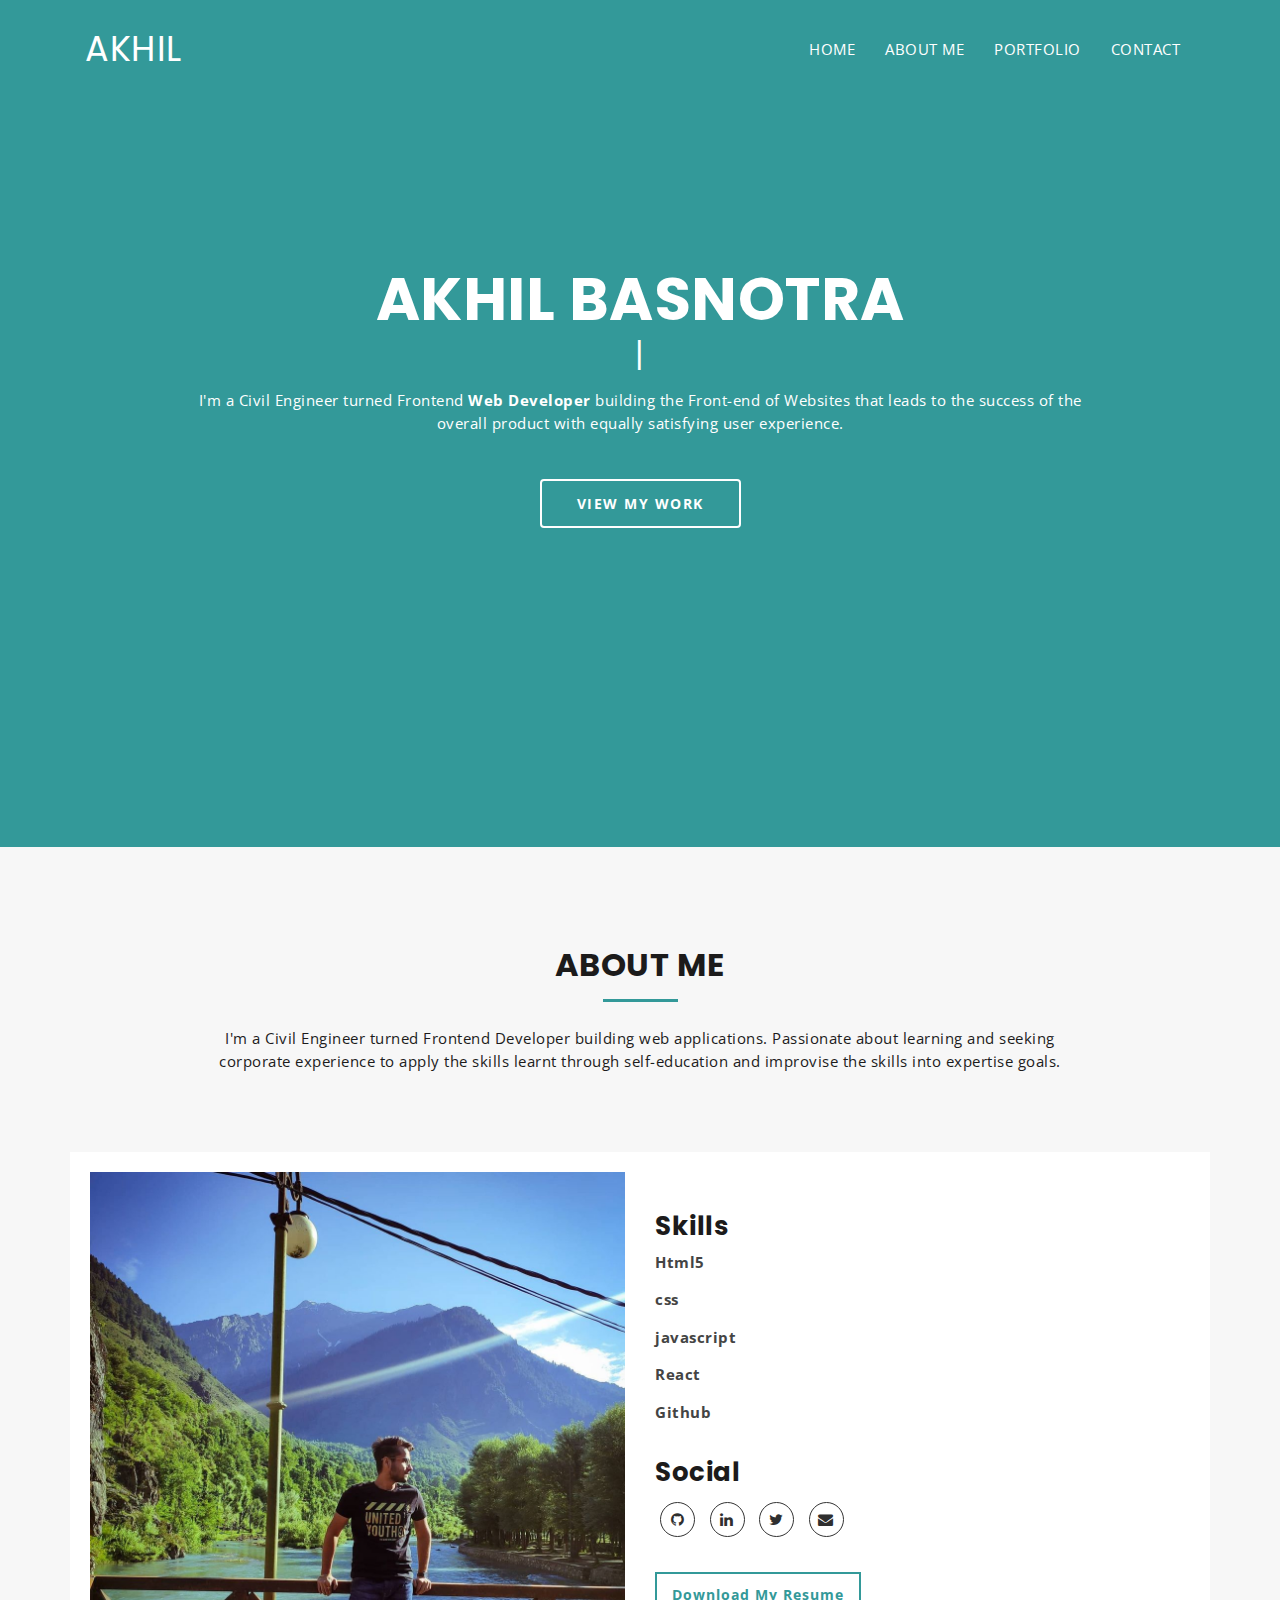
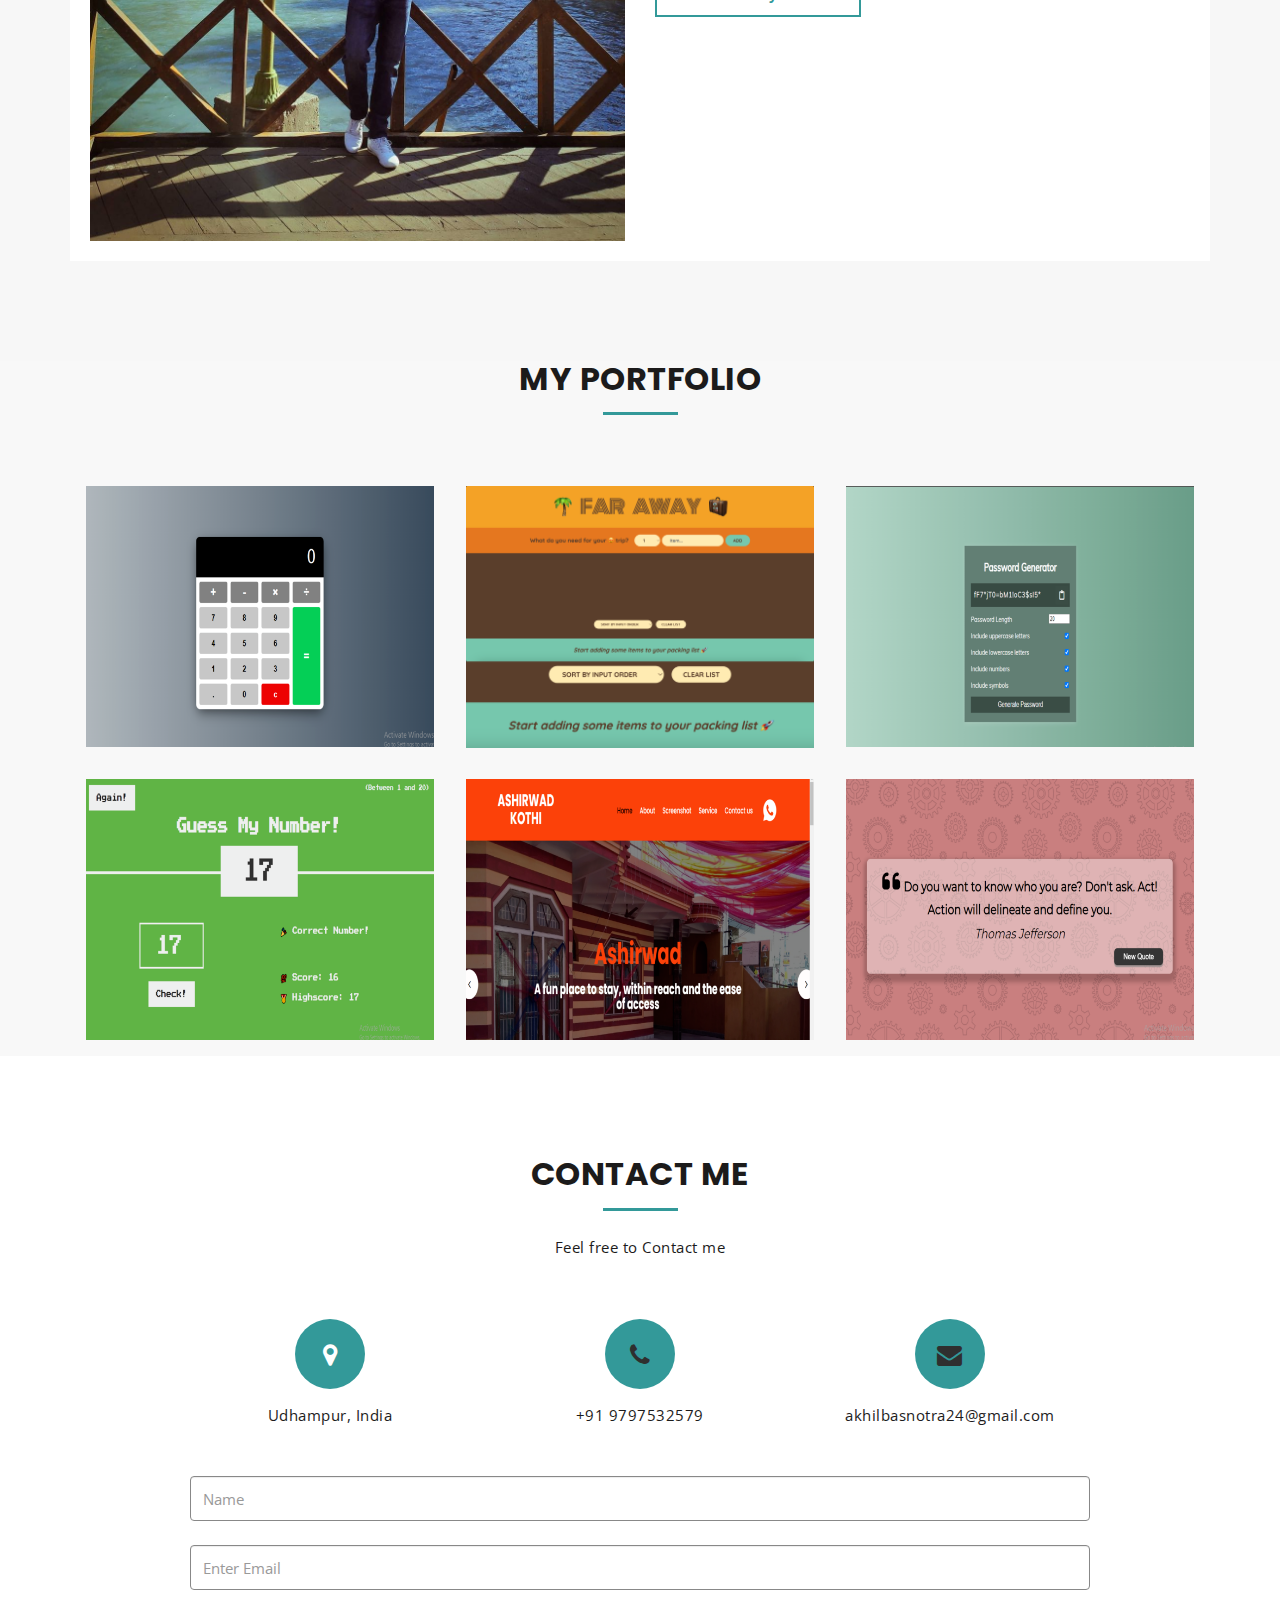
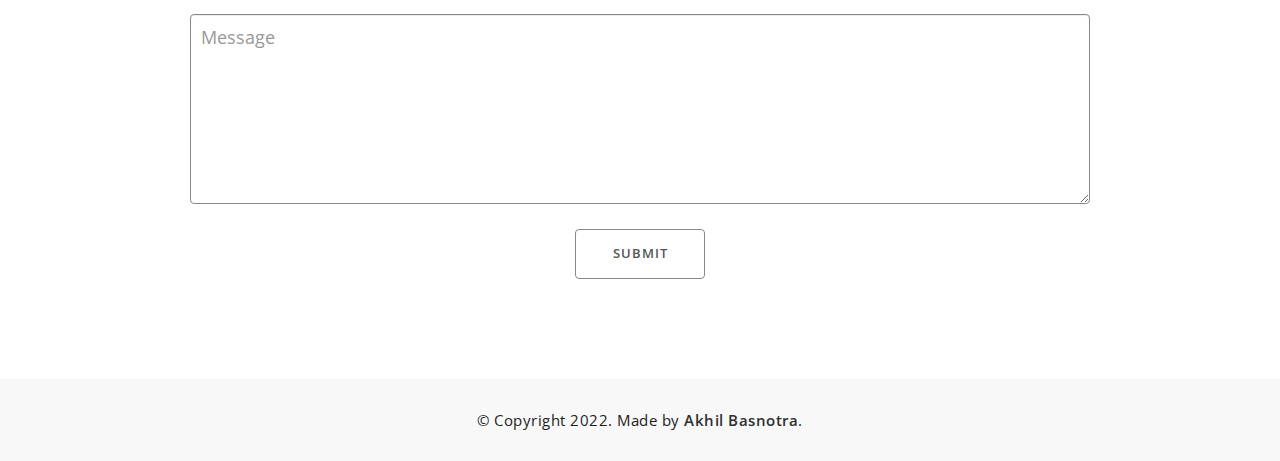
<file: index.html>
<!DOCTYPE html>
<html lang="en">
  <head>
    <meta charset="utf-8" />
    <meta http-equiv="X-UA-Compatible" content="IE=edge" />
    <meta name="viewport" content="width=device-width, initial-scale=1" />
    <!-- The above 3 meta tags *must* come first in the head; any other head content must come *after* these tags -->
    <title>Akhil : Home</title>
    <!-- Favicon -->
    <link
      rel="shortcut icon"
      type="image/icon"
      href="assets/images/favicon.ico"
    />
    <!-- Font Awesome -->
    <link
      href="https://maxcdn.bootstrapcdn.com/font-awesome/4.6.3/css/font-awesome.min.css"
      rel="stylesheet"
    />
    <!-- Bootstrap -->
    <link href="assets/css/bootstrap.min.css" rel="stylesheet" />
    <!-- Slick slider -->
    <link href="assets/css/slick.css" rel="stylesheet" />
    <!-- Gallery Lightbox -->
    <link href="assets/css/magnific-popup.css" rel="stylesheet" />
    <!-- Theme color -->
    <link
      id="switcher"
      href="assets/css/theme-color/default-theme.css"
      rel="stylesheet"
    />

    <!-- Main Style -->
    <link href="style.css" rel="stylesheet" />

    <!-- Fonts -->

    <!-- Open Sans for body font -->
    <link
      href="https://fonts.googleapis.com/css?family=Open+Sans:300,400,400i,600,700,800"
      rel="stylesheet"
    />
    <!-- Poppins for Title -->
    <link
      href="https://fonts.googleapis.com/css?family=Poppins"
      rel="stylesheet"
    />

    <!-- HTML5 shim and Respond.js for IE8 support of HTML5 elements and media queries -->
    <!-- WARNING: Respond.js doesn't work if you view the page via file:// -->
    <!--[if lt IE 9]>
      <script src="https://oss.maxcdn.com/html5shiv/3.7.2/html5shiv.min.js"></script>
      <script src="https://oss.maxcdn.com/respond/1.4.2/respond.min.js"></script>
    <![endif]-->
  </head>
  <body>
    <!-- Start Header -->
    <header id="mu-header" class="" role="banner">
      <div class="container">
        <nav class="navbar navbar-default mu-navbar">
          <div class="container-fluid">
            <!-- Brand and toggle get grouped for better mobile display -->
            <div class="navbar-header">
              <button
                type="button"
                class="navbar-toggle collapsed"
                data-toggle="collapse"
                data-target="#bs-example-navbar-collapse-1"
                aria-expanded="false"
              >
                <span class="sr-only">Toggle navigation</span>
                <span class="icon-bar"></span>
                <span class="icon-bar"></span>
                <span class="icon-bar"></span>
              </button>

              <!-- Text Logo -->
              <a class="navbar-brand" href="#">AKHIL</a>

              <!-- Image Logo -->
              <!-- <a class="navbar-brand" href="#"><img src="assets/images/logo.png"></a> -->
            </div>

            <!-- Collect the nav links, forms, and other content for toggling -->
            <div
              class="collapse navbar-collapse"
              id="bs-example-navbar-collapse-1"
            >
              <ul class="nav navbar-nav mu-menu navbar-right">
                <li><a href="#">HOME</a></li>
                <li><a href="#mu-about">ABOUT ME</a></li>
                <li><a href="#mu-portfolio">PORTFOLIO</a></li>
                <li><a href="#mu-contact">CONTACT</a></li>
              </ul>
            </div>
            <!-- /.navbar-collapse -->
          </div>
          <!-- /.container-fluid -->
        </nav>
      </div>
    </header>
    <!-- End Header -->

    <!-- Start Featured Slider -->

    <section id="mu-featured-slider">
      <div class="container">
        <div class="row">
          <div class="col-md-12">
            <div class="mu-featured-area">
              <h1>AKHIL BASNOTRA</h1>

              <!-- Start text slide -->
              <div class="mu-featured-slider-wrapper">
                <div class="mu-featured-slider" id="typed-strings">
                  <p>I am <span>Web Developer</span></p>
                </div>
                <span id="typed"></span>
              </div>
              <!-- Start text slide -->

              <div class="mu-featured-content">
                <p>
                  I'm a Civil Engineer turned Frontend <strong>Web Developer</strong>  building the Front-end of Websites that leads to the success of the overall product with equally satisfying user experience.
                </p>
                <a href="#mu-portfolio" class="mu-primary-btn view-my-work-btn"
                  >VIEW MY WORK</a
                >
              </div>
            </div>
          </div>
        </div>
      </div>
    </section>

    <!-- Start Featured Slider -->

    <!-- Start main content -->

    <main role="main">
      <!-- Start About -->
      <section id="mu-about">
        <div class="container">
          <div class="row">
            <div class="col-md-12">
              <div class="mu-about-area">
                <div class="mu-about-header">
                  <h2 class="mu-heading-title">ABOUT ME</h2>
                  <span class="mu-header-dot"></span>
                  <p>
                    I'm a Civil Engineer turned Frontend Developer building web applications. Passionate about learning and seeking corporate experience to apply the skills learnt through self-education and improvise the skills into expertise goals.
                  </p>
                </div>

                <!-- Start About Us Content -->
                <div class="mu-about-content">
                  <div class="row">
                    <div class="col-md-6"> 
                      <div class="mu-about-content-left">
                        <img
                          class="mu-profile-img"
                          src="assets/images/profile1.jpg"
                          alt="Profile Image"
                        />
                      </div>
                    </div>
                    <div class="col-md-6">
                      <div class="mu-about-content-right">
                        <!-- Start skills progress bar -->

                        <div class="mu-skill-progress-bar">
                          <h3>Skills</h3>
                          <span>Html5</span>
                          <div class="mu-pro-bar mu-html5-bar"></div>
                          <span>css</span>
                          <div class="mu-pro-bar mu-css-bar"></div>
                          <span>javascript</span>
                          <div class="mu-pro-bar mu-photoshop-bar"></div>
                          <span>React</span>
                          <div class="mu-pro-bar mu-wordpress-bar"></div>
                          <span>Github</span>
                          <div class="mu-pro-bar mu-jquery-bar"></div>
                        </div>

                        <!-- Start Social Media -->
                        <div class="mu-social-media">
                          <h3>Social</h3>
                          <a href="https://github.com/AkhilBasnotra"
                            ><i class="fa fa-github"></i
                          ></a>
                          <a href="https://www.linkedin.com/in/akhilbasnotra/"
                            ><i class="fa fa-linkedin"></i
                          ></a>
                          <a href="https://twitter.com/AKHIL48202953"
                            ><i class="fa fa-twitter"></i
                          ></a>
                          <a href="mailto:akhilbasnotra24@gmail.com"
                            ><i class="fa fa-envelope"></i
                          ></a>
                        </div>

                        <!-- Download Ressume Button -->
                        <a href="https://github.com/AkhilBasnotra/akhilbasnotra.github.io/raw/master/resume/akhilbasnotra_resume_web%20developer.pdf" class="mu-resume-btn">Download My Resume</a>
                      </div>
                    </div>
                  </div>
                </div>
                <!-- End About Us Content -->
              </div>
            </div>
          </div>
        </div>
      </section>
      <!-- End About -->

      <!-- Start Portfolio -->
      <section id="mu-portfolio">
        <div class="container">
          <div class="row">
            <div class="col-md-12">
              <div class="mu-portfolio-area">
                <div class="mu-portfolio-header">
                  <h2 class="mu-heading-title">MY PORTFOLIO</h2>
                  <span class="mu-header-dot"></span>
                </div>

    
                <!-- Start Portfolio Filter -->
                <!-- <div class="mu-portfolio-filter-area">
                  <ul class="mu-simplefilter">
                    <li class="active" data-filter="all">All</li>
                    <li data-filter="1">Web App</li>
                    <li data-filter="2">UI/UX</li>
                    <li data-filter="3">Graphics Design</li>
                    <li data-filter="4">Mobile App</li>
                    <li data-filter="5">Branding</li>
                    <li data-filter="6">Marketing</li>
                  </ul> -->
                </div>

                <!-- Start Portfolio Content -->
                <div class="mu-portfolio-content">
                  <div class="filtr-container">
                    <div
                      class="col-xs-6 col-sm-4 col-md-4 filtr-item"
                      data-category="1"
                    >
                      <div class="mu-item-thumbonail">
                        <img
                          class="img-responsive"
                          src="assets/images/portfolio/Screenshot (3) (1).png"
                          alt="image"
                        />
                      </div>
                      <div class="mu-filter-item-content">
                        <h4 class="mu-filter-item-title">Calculator</h4>
                        <a class="mu-filter-link" href="https://akhilbasnotra.github.io/calculator/"
                          ><i class="fa fa-link"></i
                        ></a>
                        <a
                          class="mu-filter-imglink"
                          href="assets/images/portfolio/Screenshot (3) (1).png"
                          title="Calculator"
                          ><i class="fa fa-search"></i
                        ></a>
                      </div>
                    </div>

                    <div
                      class="col-xs-6 col-sm-4 col-md-4 filtr-item"
                      data-category="2"
                    >
                      <div class="mu-item-thumbonail">
                        <img
                          class="img-responsive"
                          src="assets/images/portfolio/faraway.png"
                          alt="image"
                        />
                      </div>
                      <div class="mu-filter-item-content">
                        <h4 class="mu-filter-item-title">Far Away App</h4>
                        <a class="mu-filter-link" href="https://appfaraway.netlify.app/"
                          ><i class="fa fa-link"></i
                        ></a>
                        <a
                          class="mu-filter-imglink"
                          href="assets/images/portfolio/faraway.png"
                          title="Todos List"
                          ><i class="fa fa-search"></i
                        ></a>
                      </div>
                    </div>

                    <div
                      class="col-xs-6 col-sm-4 col-md-4 filtr-item"
                      data-category="3"
                    >
                      <div class="mu-item-thumbonail">
                        <img
                          class="img-responsive"
                          src="assets/images/portfolio/Screenshot (9) (3).png"
                          alt="image"
                        />
                      </div>
                      <div class="mu-filter-item-content">
                        <h4 class="mu-filter-item-title">Password Generator</h4>
                        <a class="mu-filter-link" href="https://akhilbasnotra.github.io/password%20generator/"
                          ><i class="fa fa-link"></i
                        ></a>
                        <a
                          class="mu-filter-imglink"
                          href="assets/images/portfolio/Screenshot (9) (3).png"
                          title="Password Generator"
                          ><i class="fa fa-search"></i
                        ></a>
                      </div>
                    </div>

                    <div
                      class="col-xs-6 col-sm-4 col-md-4 filtr-item"
                      data-category="4"
                    >
                      <div class="mu-item-thumbonail">
                        <img
                          class="img-responsive"
                          src="assets/images/portfolio/Screenshot (6) (1).png"
                          alt="image"
                        />
                      </div>
                      <div class="mu-filter-item-content">
                        <h4 class="mu-filter-item-title">Guess My Number</h4>
                        <a class="mu-filter-link" href="https://akhilbasnotra.github.io/guess%20my%20number/"
                          ><i class="fa fa-link"></i
                        ></a>
                        <a
                          class="mu-filter-imglink"
                          href="assets/images/portfolio/Screenshot (6) (1).png"
                          title="Guess My Number"
                          ><i class="fa fa-search"></i
                        ></a>
                      </div>
                    </div>

                    <div
                      class="col-xs-6 col-sm-4 col-md-4 filtr-item"
                      data-category="5"
                    >
                      <div class="mu-item-thumbonail">
                        <img
                          class="img-responsive"
                          src="assets/images/portfolio/Screenshot (11) (1).png"
                          alt="image"
                        />
                      </div>
                      <div class="mu-filter-item-content">
                        <h4 class="mu-filter-item-title">Website</h4>
                        <a class="mu-filter-link" href="https://akhilbasnotra.github.io/ashirwad/"
                          ><i class="fa fa-link"></i
                        ></a>
                        <a
                          class="mu-filter-imglink"
                          href="assets/images/portfolio/Screenshot (11) (1).png"
                          title="Website"
                          ><i class="fa fa-search"></i
                        ></a>
                      </div>
                    </div>

                    <div
                      class="col-xs-6 col-sm-4 col-md-4 filtr-item"
                      data-category="6"
                    >
                      <div class="mu-item-thumbonail">
                        <img
                          class="img-responsive"
                          src="assets/images/portfolio/Screenshot (5) (1).png"
                          alt="image"
                        />
                      </div>
                      <div class="mu-filter-item-content">
                        <h4 class="mu-filter-item-title">Random Quote Generator</h4>
                        <a class="mu-filter-link" href="https://akhilbasnotra.github.io/Quote%20Generator/"
                          ><i class="fa fa-link"></i
                        ></a>
                        <a
                          class="mu-filter-imglink"
                          href="assets/images/portfolio/Screenshot (5) (1).png"
                          title="Random Quote Generator"
                          ><i class="fa fa-search"></i
                        ></a>
                      </div>
                    </div>

                    <!-- <div
                      class="col-xs-6 col-sm-4 col-md-4 filtr-item"
                      data-category="1"
                    >
                      <div class="mu-item-thumbonail">
                        <img
                          class="img-responsive"
                          src="assets/images/portfolio/img-7.jpg"
                          alt="image"
                        />
                      </div>
                      <div class="mu-filter-item-content">
                        <h4 class="mu-filter-item-title">WEB DEVELOPMENT</h4>
                        <a class="mu-filter-link" href="#"
                          ><i class="fa fa-link"></i
                        ></a>
                        <a
                          class="mu-filter-imglink"
                          href="assets/images/portfolio/img-7.jpg"
                          title="WEB DEVELOPMENT"
                          ><i class="fa fa-search"></i
                        ></a>
                      </div>
                    </div>

                    <div
                      class="col-xs-6 col-sm-4 col-md-4 filtr-item"
                      data-category="4"
                    >
                      <div class="mu-item-thumbonail">
                        <img
                          class="img-responsive"
                          src="assets/images/portfolio/img-8.jpeg"
                          alt="image"
                        />
                      </div>
                      <div class="mu-filter-item-content">
                        <h4 class="mu-filter-item-title">MOBILE APP</h4>
                        <a class="mu-filter-link" href="#"
                          ><i class="fa fa-link"></i
                        ></a>
                        <a
                          class="mu-filter-imglink"
                          href="assets/images/portfolio/img-8.jpeg"
                          title="MOBILE APP"
                          ><i class="fa fa-search"></i
                        ></a>
                      </div>
                    </div>

                    <div
                      class="col-xs-6 col-sm-4 col-md-4 filtr-item"
                      data-category="3"
                    >
                      <div class="mu-item-thumbonail">
                        <img
                          class="img-responsive"
                          src="assets/images/portfolio/img-9.jpeg"
                          alt="image"
                        />
                      </div>
                      <div class="mu-filter-item-content">
                        <h4 class="mu-filter-item-title">GRAPHICS DESIGN</h4>
                        <a class="mu-filter-link" href="#"
                          ><i class="fa fa-link"></i
                        ></a>
                        <a
                          class="mu-filter-imglink"
                          href="assets/images/portfolio/img-9.jpeg"
                          title="GRAPHICS DESIGN"
                          ><i class="fa fa-search"></i
                        ></a>
                      </div>
                    </div> -->
                  </div>
                </div>
                <!-- End Portfolio Content -->
              </div>
            </div>
          </div>
        </div>
      </section>
      <!-- End Portfolio -->

      <!-- Start Contact -->
      <section id="mu-contact">
        <div class="container">
          <div class="row">
            <div class="col-md-12">
              <div class="mu-contact-area">
                <div class="mu-contact-header">
                  <h2 class="mu-heading-title">CONTACT ME</h2>
                  <span class="mu-header-dot"></span>
                  <p>
                    Feel free to Contact me 
                  </p>
                </div>

                <!-- Start Contact Content -->
                <div class="mu-contact-content">
                  <div class="row">
                    <div class="col-md-12">
                      <div class="mu-contact-top">
                        <div class="row">
                          <div class="col-sm-4">
                            <div class="mu-contact-top-single">
                              <div class="mu-icon">
                                <i class="fa fa-map-marker"></i>
                              </div>
                              <p>Udhampur, India</p>
                            </div>
                          </div>
                          <div class="col-sm-4">
                            <div class="mu-contact-top-single">
                              <div class="mu-icon">
                                <a href="tel:+919797532579"><i class="fa fa-phone"></i></a>
                              </div>
                              <p>+91 9797532579</p>
                            </div>
                          </div>
                          <div class="col-sm-4">
                            <div class="mu-contact-top-single">
                              <div class="mu-icon">
                                <a href="mailto:akhilbasnotra24@gmail.com"><i class="fa fa-envelope"></i></a>
                              </div>
                              <p>akhilbasnotra24@gmail.com</p>
                            </div>
                          </div>
                        </div>
                      </div>
                    </div>

                    <div class="col-md-12">
                      <div class="mu-contact-bottom">
                        <div id="form-messages"></div>
                        <form
                          id="ajax-contact"
                          method="post"
                          action="mailer.php"
                          class="mu-contact-form"
                        >
                          <div class="form-group">
                            <input
                              type="text"
                              class="form-control"
                              placeholder="Name"
                              id="name"
                              name="name"
                              required
                            />
                          </div>
                          <div class="form-group">
                            <input
                              type="email"
                              class="form-control"
                              placeholder="Enter Email"
                              id="email"
                              name="email"
                              required
                            />
                          </div>
                          <div class="form-group">
                            <textarea
                              class="form-control"
                              placeholder="Message"
                              id="message"
                              name="message"
                              required
                            ></textarea>
                          </div>
                          <button type="submit" class="mu-send-msg-btn">
                            <span>SUBMIT</span>
                          </button>
                        </form>
                      </div>
                    </div>
                  </div>
                </div>
                <!-- End Contact Content -->
              </div>
            </div>
          </div>
        </div>
      </section>
      <!-- End Contact -->
    </main>

    <!-- End main content -->

    <!-- Start footer -->
    <footer id="mu-footer" role="contentinfo">
      <div class="container">
        <div class="mu-footer-area">
          <p class="mu-copy-right">
            &copy; Copyright 2022. Made by 
            <a rel="nofollow" href="http://markups.io">Akhil Basnotra</a>.
          </p>
        </div>
      </div>
    </footer>
    <!-- End footer -->

    <!-- jQuery library -->
    <script src="https://ajax.googleapis.com/ajax/libs/jquery/1.11.3/jquery.min.js"></script>
    <!-- Include all compiled plugins (below), or include individual files as needed -->
    <!-- Bootstrap -->
    <script src="assets/js/bootstrap.min.js"></script>
    <!-- Slick slider -->
    <script type="text/javascript" src="assets/js/slick.min.js"></script>
    <!-- Filterable Gallery js -->
    <script
      type="text/javascript"
      src="assets/js/jquery.filterizr.min.js"
    ></script>
    <!-- Gallery Lightbox -->
    <script
      type="text/javascript"
      src="assets/js/jquery.magnific-popup.min.js"
    ></script>
    <!-- Ajax contact form  -->
    <script type="text/javascript" src="assets/js/app.js"></script>
    <!-- Featured Slider -->
    <script type="text/javascript" src="assets/js/typed.min.js"></script>
    <!-- On scroll JS  -->
    <script src="assets/js/jquery.appear.js"></script>
    <!-- Progress Bar -->
    <script
      type="text/javascript"
      src="assets/js/jquery.lineProgressbar.js"
    ></script>

    <!-- Custom js -->
    <script type="text/javascript" src="assets/js/custom.js"></script>
    <script src="https://www.google.com/recaptcha/api.js" async defer></script>
  </body>
</html>
</file>
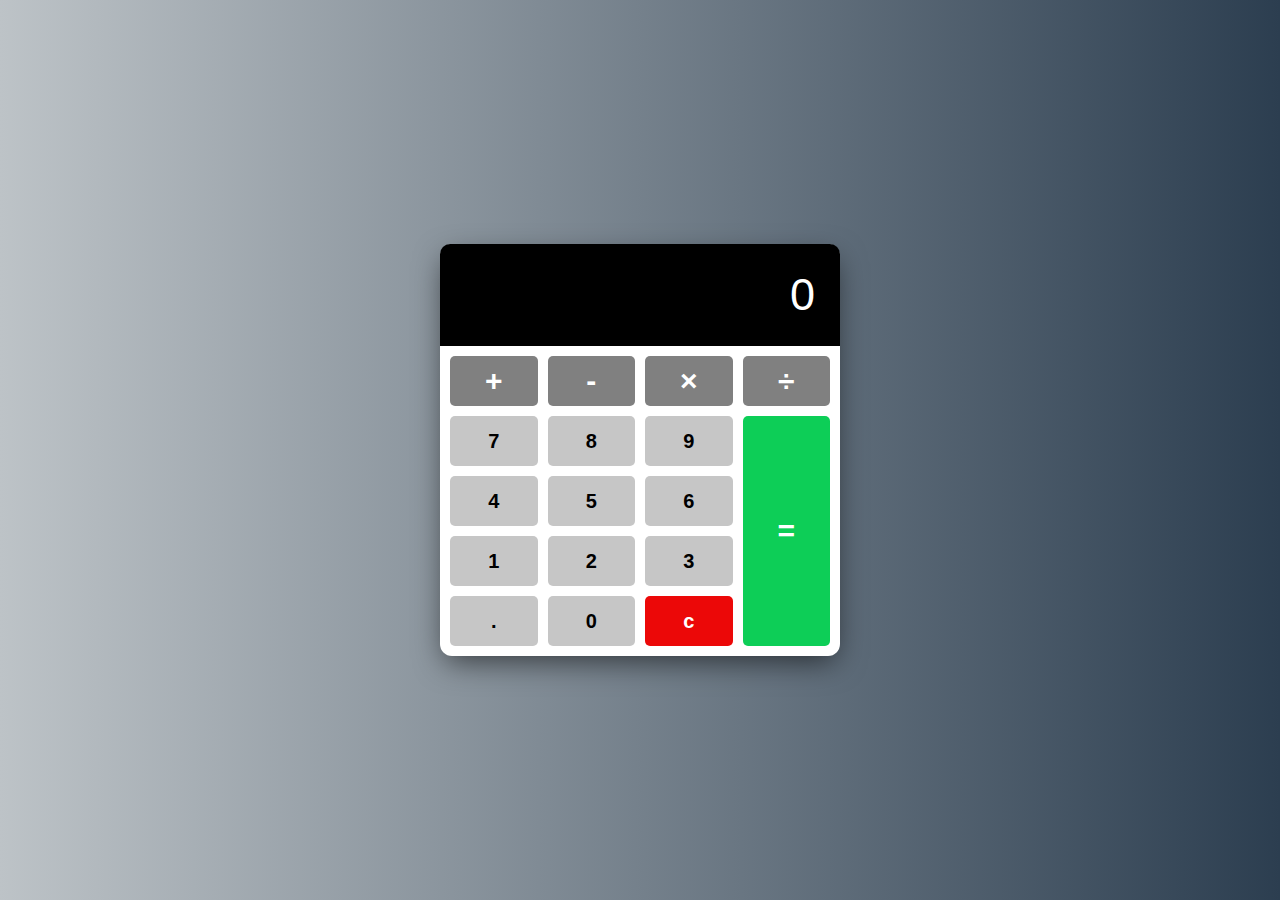
<file: calculator/index.html>
<!DOCTYPE html>
<html lang="en">
  <head>
    <meta charset="UTF-8" />
    <meta http-equiv="X-UA-Compatible" content="IE=edge" />
    <meta name="viewport" content="width=device-width, initial-scale=1.0" />
    <title>Calculator</title>
    <link rel="stylesheet" href="style.css" />
  </head>
  <body>
    <!-- Calculator -->
    <div class="calculator">
      <!-- Display -->
      <div class="calculator-display">
        <h1>0</h1>
      </div>
      <!-- Buttons -->
      <div class="calculator-buttons">
        <button class="operator" value="+">+</button>
        <button class="operator" value="-">-</button>
        <button class="operator" value="*">×</button>
        <button class="operator" value="/">÷</button>
        <button value="7">7</button>
        <button value="8">8</button>
        <button value="9">9</button>
        <button value="4">4</button>
        <button value="5">5</button>
        <button value="6">6</button>
        <button value="1">1</button>
        <button value="2">2</button>
        <button value="3">3</button>
        <button class="decimal" value=".">.</button>
        <button value="0">0</button>
        <button class="clear" id="clear-btn">c</button>
        <button class="equal-sign operator" value="=">=</button>
      </div>
    </div>
    <script src="script.js"></script>
  </body>
</html>
</file>
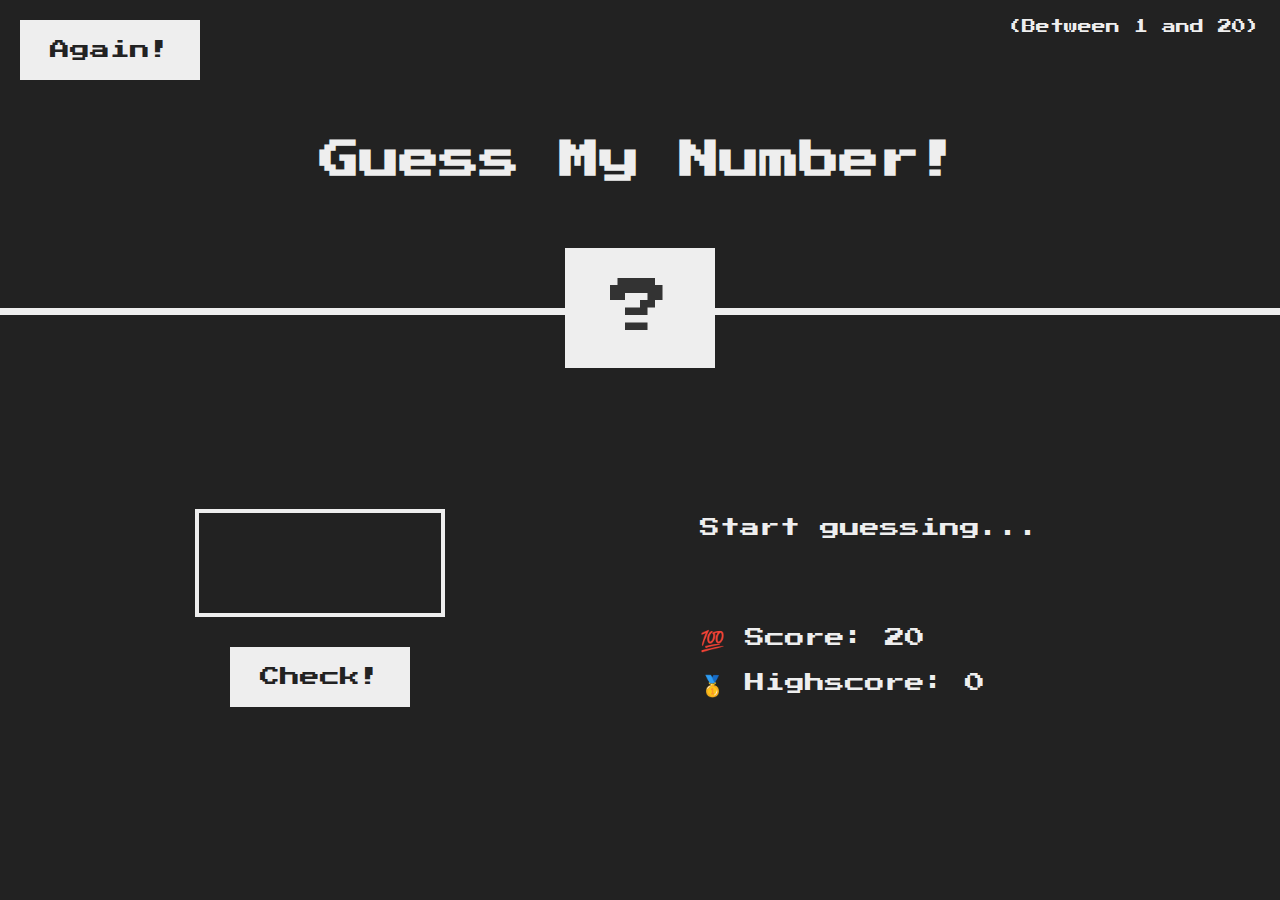
<file: guess my number/index.html>
<!DOCTYPE html>
<html lang="en">
  <head>
    <meta charset="UTF-8" />
    <meta name="viewport" content="width=device-width, initial-scale=1.0" />
    <meta http-equiv="X-UA-Compatible" content="ie=edge" />
    <link rel="stylesheet" href="style.css" />
    <title>Guess My Number!</title>
  </head>
  <body>
    <header>
      <h1>Guess My Number!</h1>
      <p class="between">(Between 1 and 20)</p>
      <button class="btn again">Again!</button>
      <div class="number">?</div>
    </header>
    <main>
      <section class="left">
        <input type="number" class="guess" />
        <button class="btn check">Check!</button>
      </section>
      <section class="right">
        <p class="message">Start guessing...</p>
        <p class="label-score">💯 Score: <span class="score">20</span></p>
        <p class="label-highscore">
          🥇 Highscore: <span class="highscore">0</span>
        </p>
      </section>
    </main>
    <script src="script.js"></script>
  </body>
</html>
</file>
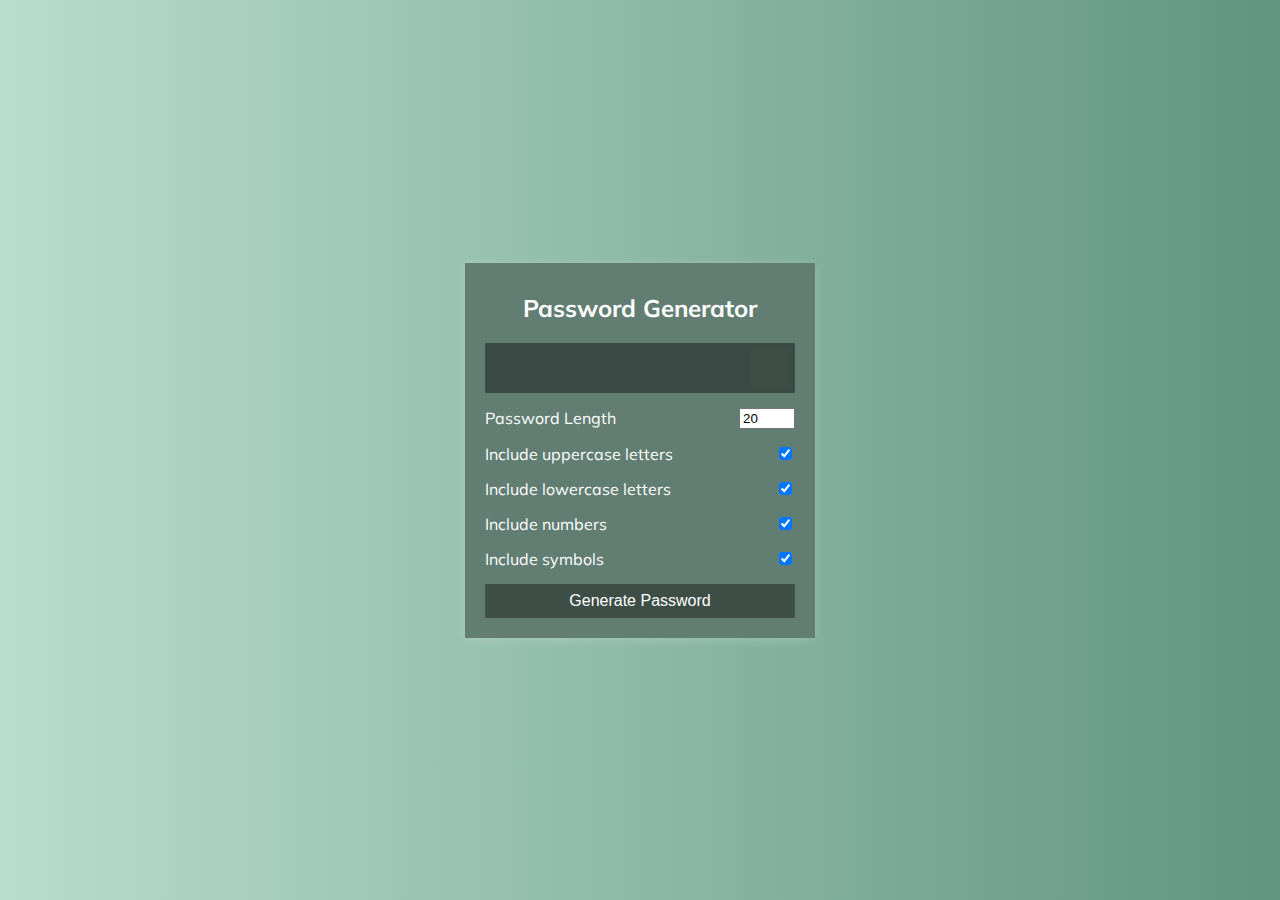
<file: password generator/index.html>
<!DOCTYPE html>
<html lang="en">
  <head>
    <meta charset="UTF-8" />
    <meta name="viewport" content="width=device-width, initial-scale=1.0" />
    <link
      rel="stylesheet"
      href="https://cdnjs.cloudflare.com/ajax/libs/font-awesome/5.14.0/css/all.min.css"
      integrity="sha512-1PKOgIY59xJ8Co8+NE6FZ+LOAZKjy+KY8iq0G4B3CyeY6wYHN3yt9PW0XpSriVlkMXe40PTKnXrLnZ9+fkDaog=="
      crossorigin="anonymous"
    />
    <link rel="stylesheet" href="style.css" />
    <title>Password Generator</title>
  </head>
  <body>
    <div class="container">
      <h2>Password Generator</h2>
      <div class="result-container">
        <span id="result"></span>
        <button class="btn" id="clipboard">
          <i class="far fa-clipboard"></i>
        </button>
      </div>
      <div class="settings">
        <div class="setting">
          <label>Password Length</label>
          <input type="number" id="length" min="4" max="20" value="20" />
        </div>
        <div class="setting">
          <label>Include uppercase letters</label>
          <input type="checkbox" id="uppercase" checked />
        </div>
        <div class="setting">
          <label>Include lowercase letters</label>
          <input type="checkbox" id="lowercase" checked />
        </div>
        <div class="setting">
          <label>Include numbers</label>
          <input type="checkbox" id="numbers" checked />
        </div>
        <div class="setting">
          <label>Include symbols</label>
          <input type="checkbox" id="symbols" checked />
        </div>
      </div>

      <button class="btn btn-large" id="generate">Generate Password</button>
    </div>
    <script src="script.js"></script>
  </body>
</html>
</file>
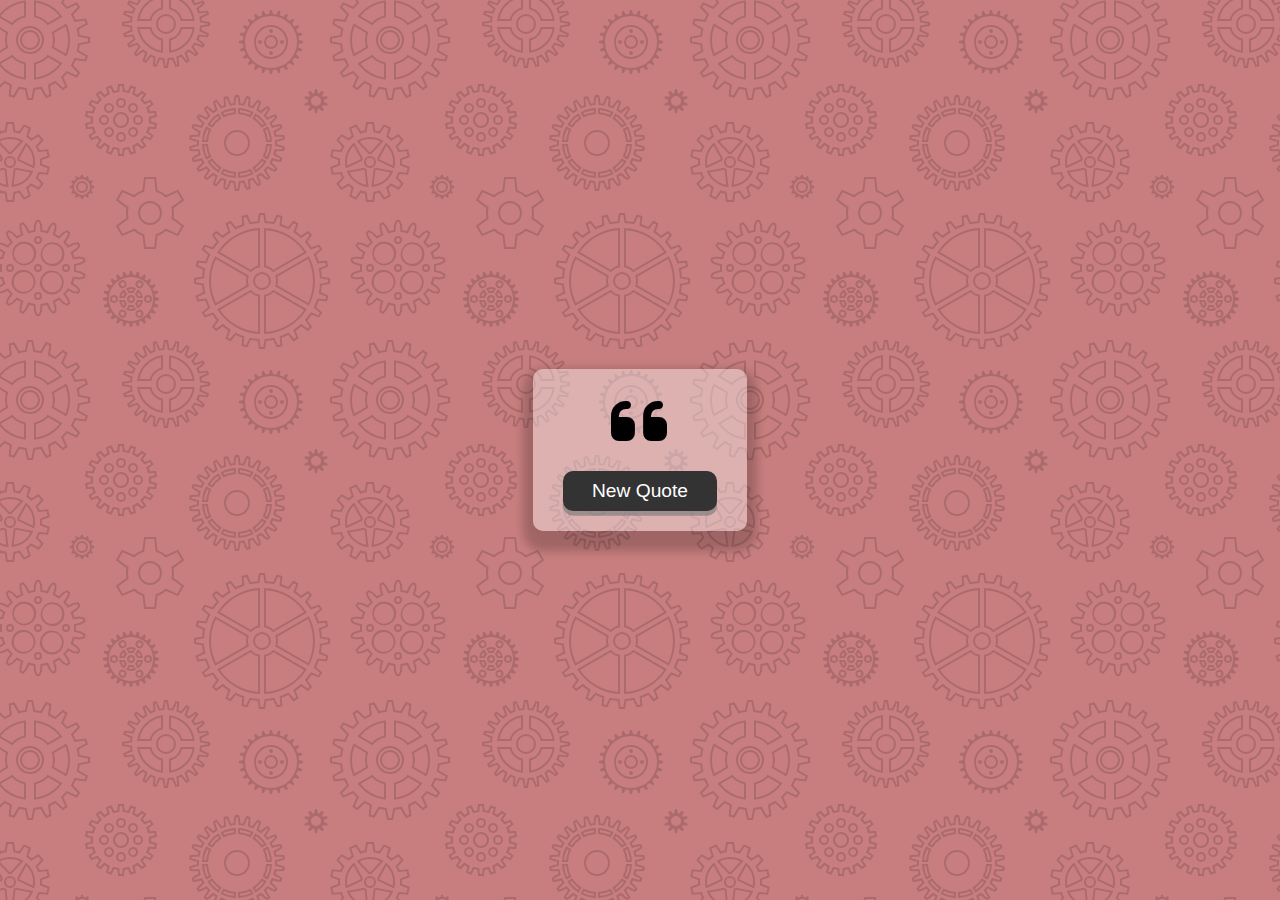
<file: Quote Generator/index.html>
<!DOCTYPE html>
<html lang="en">
  <head>
    <meta charset="UTF-8" />
    <meta http-equiv="X-UA-Compatible" content="IE=edge" />
    <meta name="viewport" content="width=device-width, initial-scale=1.0" />
    <title>Quote Generator</title>
    <link rel="stylesheet" href="https://cdnjs.cloudflare.com/ajax/libs/font-awesome/6.2.0/css/all.min.css">
    <link rel="stylesheet" href="style.css" />
  </head>
  <body>
    <div class="quote-container" id="quote-container">
      <!-- Quote -->
      <div class="quote-text">
        <i class="fas fa-quote-left"></i>
        <span id="quote"
          ></span
        >
      </div>
      <!-- Author -->
      <div class="quote-author">
        <span id="author"></span>
      </div>
      <!-- Buttons -->
      <div class="button-container">
        <button id="new-quote">New Quote</button>
      </div>
    <script src="script.js"></script>
  </body>
</html>
</file>
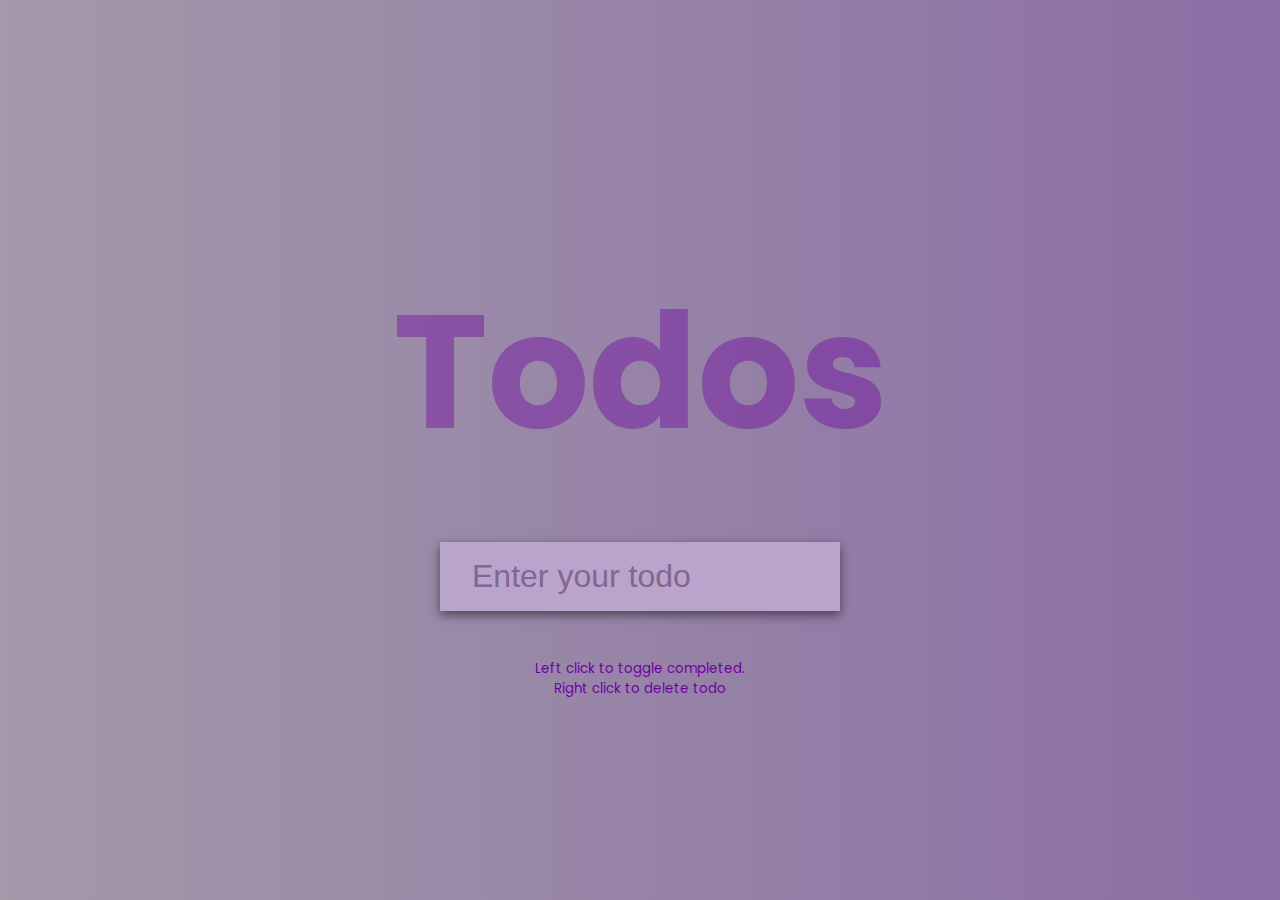
<file: todos list/index.html>
<!DOCTYPE html>
<html lang="en">
  <head>
    <meta charset="UTF-8" />
    <meta http-equiv="X-UA-Compatible" content="IE=edge" />
    <meta name="viewport" content="width=device-width, initial-scale=1.0" />
    <title>Todos List</title>
    <link rel="stylesheet" href="style.css" />
  </head>
  <body>
    <h1>Todos</h1>
    <form id="form">
      <input
        type="text"
        class="input"
        id="input"
        placeholder="Enter your todo"
        autocomplete="off"
      />
      <ul class="todos" id="todos"></ul>
    </form>
    <small
      >Left click to toggle completed. <br />
      Right click to delete todo</small
    >

    <script src="script.js"></script>
  </body>
</html>
</file>
<file: assets/css/theme-color/default-theme.css>
/*=======================================
Template Design By MarkUps	
Author URI : http://www.markups.io/
========================================*/



.mu-primary-btn:hover,
.mu-primary-btn:focus,
.mu-filter-link:hover,
.mu-filter-imglink:hover,
.mu-filter-link:focus,
.mu-filter-imglink:focus,
.mu-simplefilter li:hover,
.mu-simplefilter li.active,
.mu-copy-right a:hover,
.mu-copy-right a:focus {
	color: #339999;
}

.mu-send-msg-btn:hover,
.mu-send-msg-btn:focus,
.mu-social-media a:hover,
.mu-social-media a:focus {
	border: 1px solid #339999;
	color: #339999;
}

.mu-testimonial-slide .slick-dots li button:hover,
.mu-testimonial-slide .slick-dots li button:focus,
.mu-testimonial-slide .slick-dots li.slick-active button,
.mu-resume-btn:hover,
.mu-resume-btn:focus,
.mu-header-dot,
.mu-filter-item-content,
.mu-contact-top-single .mu-icon,
.mu-skill-progress-bar .mu-pro-bar,
#mu-featured-slider,
#mu-header.mu-fixed-nav {
	background-color: #339999;
}

.mu-contact-form .form-control:focus {
	border: 1px solid #339999;    
} 

.mu-resume-btn,
.mu-service-icon-box {
	border: 2px solid #339999;
	color: #339999;
}


.mu-pro-bar .proggress {
	background-color: #339999 !important;
}
</file>
<file: style.css>
/*
Template Name: Kevin	
Author: MarkUps
Author URI: http://www.markups.io/
Version: 1.0
*/

/* Table of Content
==================================================
#BASIC TYPOGRAPHY
#HEADER	
#MENU 
#FEATURED SLIDER 
#ABOUT US
#SERVICE 
#PORTFOLIO
#TESTIMONIAL
#CONTACT US
#FOOTER
#RESPONSIVE STYLE
*/

/*--------------------*/
/* BASIC TYPOGRAPHY */
/*--------------------*/

body,
html {
  overflow-x: hidden;
}

body {
  font-family: "Open Sans", sans-serif;
  font-size: 15px;
  letter-spacing: 0.5px;
  line-height: 1.5;
  color: #1c1b1b;
}

ul {
  padding: 0;
  margin: 0;
}

ul li {
  list-style: disc;
  font-size: 17px;
  line-height: 1.59;
}

a {
  text-decoration: none;
  color: #2f2f2f;
}

a:hover,
a:focus {
  outline: none;
  text-decoration: none;
}

h1,
h2,
h3,
h4,
h5,
h6 {
  font-family: "Poppins", sans-serif;
  font-weight: 700;
  margin-top: 0;
}

h1 {
  font-size: 38px;
}

h2 {
  font-size: 32px;
  line-height: 1.13;
}

h3 {
  font-size: 26px;
}

h4 {
  font-size: 22px;
}

h5 {
  font-size: 20px;
}

h6 {
  font-size: 18px;
}

img {
  border: none;
  max-width: 100%;
}

code {
  background-color: #ee6e73;
  border-radius: 2px;
  color: #fff;
  padding: 2px 4px;
}

pre {
  background-color: #f8f8f8;
  border: 1px solid #eee;
  border-radius: 4px;
  padding: 10px;
}

pre code {
  background-color: transparent;
  color: #333;
}

del {
  text-decoration-color: #ee6e73;
}

kbd {
  background-color: #ddd;
  padding: 4px 6px;
  border-radius: 2px;
  color: ;
}

address {
  line-height: 1.5;
  padding-left: 10px;
}

dl dt {
  font-weight: 700;
}

dl dd {
  margin-left: 0;
}

blockquote {
  background-color: #f8f8f8;
  border-radius: 0 4px 4px 0;
  padding: 5px 15px;
}

blockquote p {
  margin-top: 10px;
}

button {
  padding: 5px 15px;
  border: none;
}

button:focus {
  outline: none;
  border: none;
}

/*Wordpress default class*/

.alignleft {
  float: left;
  margin-right: 8px;
}

.aligncenter {
  display: block;
  margin: 10px auto;
}

.alignright {
  float: right;
  margin-left: 8px;
}

.alignnone {
  max-width: 100%;
}

.wp-caption-text {
  font-size: 12px;
  font-style: italic;
  text-align: center;
}

/* ========= BUTTON =========*/

.mu-primary-btn {
  background-color: transparent;
  border-radius: 4px;
  border: 2px solid #ffffff;
  color: #fff;
  display: inline-block;
  font-size: 14px;
  font-weight: 700;
  letter-spacing: 1.5px;
  padding: 12px 35px;
  -webkit-transition: all 0.5s;
  transition: all 0.5s;
}

.mu-primary-btn:hover,
.mu-primary-btn:focus {
  background-color: #fff;
}

.mu-send-msg-btn {
  border-radius: 4px;
  border: 1px solid #888;
  background-color: transparent;
  color: #555;
  font-size: 13px;
  font-weight: 600;
  letter-spacing: 1px;
  text-align: center;
  padding: 14px 24px;
  margin-top: 10px;
  -webkit-transition: all 0.5s;
  transition: all 0.5s;
  width: 130px;
}

.mu-send-msg-btn:hover,
.mu-send-msg-btn:focus {
  background-color: #fff;
}

/*--------------------*/
/* HEADER */
/*--------------------*/

#mu-header {
  display: inline;
  float: left;
  width: 100%;
  position: absolute;
  left: 0;
  right: 0;
  top: 0;
  padding: 25px 0;
  z-index: 999;
  transition: all 0.5s;
}

.navbar-default .navbar-brand,
.navbar-default .navbar-brand:hover,
.navbar-default .navbar-brand:focus {
  color: #fff;
  font-size: 35px;
  font-family: "Poppins", sans-serif;
  margin-top: 0;
  width: 120px;
  line-height: 18px;
}

.navbar-brand img {
  margin-top: -7px;
}

#mu-header.mu-fixed-nav {
  width: 100%;
  position: fixed;
  padding: 15px 0;
}

/*--------------------*/
/* MENU */
/*--------------------*/

.mu-navbar {
  background-color: transparent;
  border: none;
  border-radius: 0;
  margin-bottom: 0;
}

.mu-menu {
  margin-top: 4px;
}

.navbar-default .mu-menu li a {
  color: #fff;
  font-size: 15px;
  font-weight: 400;
  padding: 0;
  margin: 10px 15px;
  transition: all 0.5s;
  position: relative;
}

.navbar-default .mu-menu li a::after {
  background-color: #fff;
  content: "";
  height: 2px;
  width: 100%;
  position: absolute;
  bottom: -5px;
  left: 0;
  transform: scale(0);
  transition: all 0.5s;
}

.navbar-default .mu-menu li a:hover,
.navbar-default .mu-menu li a:focus,
.navbar-default .navbar-nav > .active > a,
.navbar-default .navbar-nav > .active > a:focus,
.navbar-default .navbar-nav > .active > a:hover {
  background-color: transparent;
  color: #fff;
}

.navbar-default .mu-menu li a:hover::after,
.navbar-default .mu-menu li a:focus::after,
.navbar-default .navbar-nav > .active > a:focus::after,
.navbar-default .navbar-nav > .active > a:hover::after {
  transform: scale(1);
}

/*--------------------*/
/* FEATURED SLIDER */
/*--------------------*/

#mu-featured-slider {
  background-attachment: fixed;
  background-size: cover;
  background-position: center center;
  display: inline;
  float: left;
  width: 100%;
}

.mu-featured-area {
  display: inline;
  float: left;
  margin-top: -50px;
  width: 100%;
  padding: 28% 10%;
  text-align: center;
}

.mu-featured-area h1 {
  font-size: 60px;
  color: #fff;
  font-weight: 700;
  margin-bottom: 0;
  line-height: 1;
}

.mu-featured-slider-wrapper {
  display: inline;
  float: left;
  width: 100%;
}

.mu-featured-slider {
  display: inline;
  float: left;
  width: 100%;
}

.mu-featured-slider p,
#typed {
  color: #fff;
  font-size: 30px;
  font-weight: 300;
}

.mu-featured-slider span,
#typed span,
.typed-cursor {
  color: #fff;
  font-size: 30px;
  font-weight: 600;
}

.mu-featured-content {
  margin-top: 15px;
  display: inline;
  float: left;
  width: 100%;
}

.mu-featured-content p {
  color: #fff;
}

.mu-featured-content a {
  margin-top: 35px;
}

/*--------------------*/
/* ABOUT US */
/*--------------------*/

#mu-about {
  background-color: #f7f7f7;
  display: inline;
  float: left;
  width: 100%;
}

.mu-about-area {
  display: inline;
  float: left;
  padding: 100px 0;
  width: 100%;
}

.mu-about-header {
  display: inline;
  float: left;
  text-align: center;
  padding: 0 120px;
  width: 100%;
}

.mu-heading-title {
  color: #1c1b1b;
  margin-bottom: 15px;
  position: relative;
}

.mu-about-content {
  background-color: #fff;
  display: inline;
  float: left;
  margin-top: 70px;
  padding: 20px;
  width: 100%;
}

.mu-about-content-left {
  display: inline;
  float: left;
  width: 100%;
}

.mu-about-content-right {
  display: inline;
  float: left;
  margin-top: 20px;
  width: 100%;
}

.mu-skill-progress-bar {
  display: inline;
  float: left;
  width: 100%;
}

.mu-skill-progress-bar h3 {
  margin-top: 20px;
}

.mu-skill-progress-bar > span {
  display: block;
  margin-bottom: 5px;
  font-size: 15px;
  font-weight: 700;
  color: #444;
}

.mu-skill-progress-bar .mu-pro-bar {
  width: 100%;
  margin-bottom: 15px;
  text-align: center;
}

.mu-pro-percentage {
  display: inline-block;
  padding: 5px 0;
  color: #fff;
}

.mu-pro-bar .progressbar {
  position: relative;
}

.mu-pro-bar .proggress {
  height: 24px !important;
  width: 10px;
}

.mu-pro-bar .percentCount {
  position: absolute;
  top: 0;
  left: 48%;
  color: #fff;
}

.mu-social-media {
  display: inline;
  float: left;
  width: 100%;
}

.mu-social-media h3 {
  margin-top: 20px;
}

.mu-social-media a {
  border-radius: 50%;
  display: inline-block;
  font-size: 15px;
  border: 1px solid #333;
  width: 35px;
  height: 35px;
  line-height: 32px;
  text-align: center;
  margin: 5px 5px;
  -webkit-transition: all 0.5s;
  transition: all 0.5s;
}

.mu-resume-btn {
  margin-top: 30px;
  display: inline-block;
  padding: 10px 15px;
  font-size: 14px;
  font-weight: 700;
  letter-spacing: 1px;
  -webkit-transition: all 0.5s;
  transition: all 0.5s;
}

.mu-resume-btn:hover,
.mu-resume-btn:focus {
  color: #fff;
}

/*--------------------*/
/* SERVICE */
/*--------------------*/

#mu-service {
  display: inline;
  float: left;
  width: 100%;
}

.mu-service-area {
  display: inline;
  float: left;
  padding: 100px 0;
  width: 100%;
}

.mu-service-header {
  display: inline;
  float: left;
  text-align: center;
  padding: 0 120px;
  width: 100%;
}

.mu-heading-title {
  color: #1c1b1b;
  margin-bottom: 15px;
  position: relative;
}

.mu-service-content {
  display: inline;
  float: left;
  margin-top: 70px;
  width: 100%;
}

.mu-service-content-single {
  background-color: #f8f8f8;
  display: inline;
  float: left;
  text-align: center;
  margin-top: 15px;
  margin-bottom: 15px;
  padding: 25px 10px;
  width: 100%;
}

.mu-service-icon-box {
  font-size: 30px;
  margin-bottom: 20px;
  display: inline-block;
  border-radius: 50%;
  width: 75px;
  height: 75px;
  line-height: 75px;
}

.mu-service-content-single h4 {
  margin-bottom: 20px;
  font-size: 20px;
}

.mu-service-content-single p {
  font-size: 14px;
  margin-bottom: 0;
  color: #555;
  letter-spacing: 0.5px;
}

/*--------------------*/
/* PORTFOLIO */
/*--------------------*/

#mu-portfolio {
  background-color: #f8f8f8;
  display: inline;
  float: left;
  width: 100%;
}

.mu-portfolio-area {
  display: inline;
  float: left;
  padding: 0 0;
  width: 100%;
}

.mu-portfolio-header {
  display: inline;
  float: left;
  text-align: center;
  width: 100%;
}

.mu-heading-title {
  color: #1c1b1b;
  margin-bottom: 15px;
  position: relative;
}

.mu-header-dot {
  border-radius: 0;
  height: 3px;
  width: 75px;
  display: inline-block;
  margin-bottom: 20px;
}

.mu-portfolio-content {
  display: inline;
  float: left;
  margin-top: 30px;
  width: 100%;
}

.mu-portfolio-filter-area {
  display: inline;
  float: left;
  width: 100%;
  margin-top: 30px;
}

.filtr-item {
  margin-bottom: 0px;
  padding: 16px;
}

.filtr-item h4 {
  font-size: 18px;
  letter-spacing: 1px;
}

.mu-filter-item-content {
  position: absolute;
  left: 16px;
  top: 16px;
  right: 16px;
  bottom: 16px;
  color: #fff;
  padding-top: 25%;
  text-align: center;
  -webkit-transition: all 0.5s;
  transition: all 0.5s;
  opacity: 0;
}

.mu-item-thumbonail {
  display: inline;
  float: left;
  overflow: hidden;
  width: 100%;
}

.mu-item-thumbonail img {
  -webkit-transform: scale(1);
  transform: scale(1);
  -webkit-transition: all 0.5s;
  transition: all 0.5s;
}

.filtr-item:hover .mu-item-thumbonail img {
  -webkit-transform: scale(1.1);
  transform: scale(1.1);
}

.filtr-item:hover .mu-filter-item-content {
  opacity: 0.94;
}

.mu-filter-link,
.mu-filter-imglink {
  border-radius: 50%;
  background: #1b1c29;
  color: #fff;
  height: 35px;
  padding: 0 6px;
  width: 35px;
  line-height: 35px;
  display: inline-block;
  font-size: 15px;
  margin-right: 10px;
  margin-top: 5px;
  -webkit-transition: all 0.5s;
  -o-transition: all 0.5s;
  transition: all 0.5s;
}

.mu-filter-link:hover,
.mu-filter-imglink:hover,
.mu-filter-link:focus,
.mu-filter-imglink:focus {
  background-color: #fff;
}

/* Filter controls */

.mu-simplefilter {
  text-align: center;
}

.mu-simplefilter li {
  color: #555;
  cursor: pointer;
  display: inline-block;
  padding: 5px;
  margin: 0 5px;
  -webkit-transition: all 0.5s;
  transition: all 0.5s;
  font-size: 16px;
  font-weight: 600;
  letter-spacing: 1px;
}

.mu-simplefilter li:hover,
.mu-simplefilter li.active {
  border-color: #fff;
}

/*--------------------*/
/* CLIENT TESTIMONIALS */
/*--------------------*/

#mu-testimonials {
  background-image: url("assets/images/testimonials-bg.jpeg");
  background-position: center center;
  background-size: cover;
  background-attachment: fixed;
  display: inline;
  float: left;
  position: relative;
  width: 100%;
}

#mu-testimonials::before {
  background: rgba(0, 0, 0, 0.9);
  bottom: 0;
  content: "";
  left: 0;
  top: 0;
  right: 0;
  position: absolute;
  opacity: 0.84;
}

.mu-testimonials-area {
  display: inline;
  float: left;
  padding: 150px 0 210px;
  width: 100%;
}

.mu-testimonial-header {
  display: inline;
  float: left;
  text-align: center;
  width: 100%;
}

.mu-testimonials-area h2 {
  color: #fff;
  text-align: center;
}

.mu-testimonials-block {
  display: inline;
  float: left;
  margin-top: 60px;
  width: 100%;
}

.mu-testimonial-slide li {
  list-style: none;
  text-align: center;
}

.mu-testimonial-slide li.slick-slide {
  padding: 0 100px;
}

.mu-testimonial-slide li .mu-quote-icon {
  color: #fff;
  font-size: 16px;
  border: 1px solid #fff;
  border-radius: 50%;
  margin-bottom: 20px;
  width: 40px;
  height: 40px;
  line-height: 40px;
}

.mu-testimonial-slide li p {
  color: #fff;
  font-size: 16px;
}

.mu-ct-name {
  margin-bottom: 5px;
  color: #fff;
  line-height: 1;
  text-transform: uppercase;
  margin-top: 30px;
}

.mu-ct-title {
  color: #fff;
  font-size: 14px;
}

.mu-testimonial-slide .slick-dots {
  bottom: -70px;
}

.mu-testimonial-slide .slick-dots li {
  height: 12px;
  width: 12px;
}

.mu-testimonial-slide .slick-dots li button {
  background-color: #fff;
  border-radius: 50%;
  height: 10px;
  padding: 0;
  width: 10px;
  -webkit-transition: all 0.5s;
  -o-transition: all 0.5s;
  transition: all 0.5s;
}

.mu-testimonial-slide .slick-dots li button:hover,
.mu-testimonial-slide .slick-dots li button:focus,
.mu-testimonial-slide .slick-dots li.slick-active button {
  height: 12px;
  width: 12px;
}

.mu-testimonial-slide .slick-dots li button::before {
  display: none;
}

/*--------------------*/
/* CONTACT US */
/*--------------------*/

#mu-contact {
  background-color: #fff;
  display: inline;
  float: left;
  width: 100%;
}

.mu-contact-area {
  display: inline;
  float: left;
  padding: 100px 0;
  width: 100%;
}

.mu-contact-header {
  display: inline;
  float: left;
  text-align: center;
  width: 100%;
  padding: 0 120px;
}

.mu-contact-content {
  display: inline;
  float: left;
  margin-top: 50px;
  padding: 0 120px;
  width: 100%;
}

.mu-contact-top {
  display: inline;
  float: left;
  width: 100%;
  margin-bottom: 40px;
}

.mu-contact-top-single {
  display: inline;
  float: left;
  text-align: center;
  width: 100%;
}

.mu-contact-top-single .mu-icon {
  font-size: 25px;
  display: inline-block;
  width: 70px;
  height: 70px;
  line-height: 70px;
  border-radius: 50%;
  margin-bottom: 15px;
  color: #fff;
}

.mu-contact-top-single p {
  margin-bottom: 0;
}

.mu-contact-bottom {
  display: inline;
  float: left;
  width: 100%;
}

.mu-contact-form {
  text-align: center;
}

.mu-contact-form .form-group input {
  background: transparent;
  border-radius: 4px;
  color: #333;
  font-size: 15px;
  border: 1px solid #888;
  height: 45px;
  margin-bottom: 24px;
}

.mu-contact-form .form-group textarea {
  background: transparent;
  border: 1px solid #888;
  border-radius: 4px;
  color: #333;
  font-size: 18px;
  padding: 10px;
  height: 190px;
}

.mu-contact-form .form-control:focus {
  background-color: #fff;
  outline: 0;
  box-shadow: none;
}
© .mu-contact-form .form-control::-webkit-input-placeholder {
  color: #888;
  font-size: 15px;
}

.mu-contact-form .form-control:-moz-placeholder {
  /* Firefox 18- */
  color: #888;
  font-size: 15px;
}

.mu-contact-form .form-control::-moz-placeholder {
  /* Firefox 19+ */
  color: #888;
  font-size: 15px;
}

.mu-contact-form .form-control:-ms-input-placeholder {
  color: #888;
  font-size: 15px;
}

.mu-contact-form .button-default::after,
.mu-contact-form .button-default > span {
  padding: 12px 40px;
}

.mu-social-media {
  display: inline;
  float: left;
  width: 100%;
}

#form-messages {
  margin-bottom: 10px;
  background-color: #fff;
}

.success {
  padding: 1em;
  margin-bottom: 0.75rem;
  text-shadow: 0 1px 0 rgba(255, 255, 255, 0.5);
  color: #468847;
  background-color: #dff0d8;
  border: 1px solid #d6e9c6;
  -webkit-border-radius: 4px;
  -moz-border-radius: 4px;
  border-radius: 4px;
}

.error {
  padding: 1em;
  margin-bottom: 0.75rem;
  text-shadow: 0 1px 0 rgba(255, 255, 255, 0.5);
  color: #b94a48;
  background-color: #f2dede;
  border: 1px solid rgba(185, 74, 72, 0.3);
  -webkit-border-radius: 4px;
  -moz-border-radius: 4px;
  border-radius: 4px;
}

/*--------------------*/
/* FOOTER */
/*--------------------*/

#mu-footer {
  background-color: #f8f8f8;
  display: inline;
  float: left;
  width: 100%;
}

.mu-footer-area {
  display: inline;
  float: left;
  padding: 30px 0;
  text-align: center;
  width: 100%;
}

.mu-copy-right {
  margin-bottom: 0;
}

.mu-copy-right a {
  font-weight: 600;
  -webkit-transition: all 0.5s;
  -o-transition: all 0.5s;
  transition: all 0.5s;
}

/*--------------------*/
/* RESPONSIVE STYLE */
/*--------------------*/

@media (max-width: 1199px) {
  .navbar-brand img {
    width: 145px;
    margin-top: -10px;
  }

  .navbar-default .mu-menu li a {
    margin: 10px 12px 5px;
  }

  .mu-about-content-right {
    margin-top: 0;
  }

  .mu-skill-progress-bar h3 {
    margin-top: 0;
  }
}

@media (max-width: 991px) {
  .navbar-default .mu-menu li a {
    font-size: 14px;
    margin: 10px 5px;
  }

  .mu-primary-btn {
    font-size: 14px;
    padding: 12px 22px;
  }

  .mu-simplefilter li {
    margin-bottom: 10px;
  }

  .mu-about-header,
  .mu-service-header,
  .mu-contact-header {
    padding: 0;
  }

  .mu-featured-area {
    padding: 28% 5%;
  }

  .mu-about-content-left img {
    width: 100%;
  }

  .mu-about-content-right {
    margin-top: 50px;
  }

  .mu-filter-item-content {
    padding-top: 18%;
  }

  .filtr-item h4 {
    font-size: 16px;
  }

  .mu-testimonial-slide li.slick-slide,
  .mu-contact-content {
    padding: 0 50px;
  }
}

@media (max-width: 767px) {
  .navbar-default .navbar-toggle {
    border-color: #fff;
  }

  .navbar-default .navbar-toggle:hover,
  .navbar-default .navbar-toggle:focus {
    background-color: transparent;
  }

  .navbar-default .navbar-toggle .icon-bar {
    background-color: #fff;
  }

  .navbar-default .navbar-collapse,
  .navbar-default .navbar-form {
    background-color: rgba(0, 0, 0, 0.8);
    text-align: center;
  }

  .navbar-default .mu-menu li a {
    display: inline-block;
  }

  .mu-team-content .row > div {
    width: 49.5%;
    float: left;
  }

  .mu-testimonial-slide li {
    padding: 0 15px;
  }

  .mu-filter-item-content {
    padding-top: 25%;
  }

  .mu-contact-top-single {
    margin-bottom: 25px;
  }
}

@media (max-width: 640px) {
  #mu-header.mu-fixed-nav {
    padding: 10px 0;
  }

  .mu-featured-slider-content {
    left: 0;
    right: 0;
    bottom: 0;
    top: 30%;
    padding: 0 10px;
  }

  .mu-featured-slider-content h2 {
    font-size: 20px;
    margin-bottom: 5px;
  }

  .mu-featured-slider-content p {
    font-size: 12px;
  }

  .mu-primary-btn {
    font-size: 12px;
    padding: 10px 12px;
    margin-top: 15px;
  }

  .slick-dots {
    bottom: 15px;
  }
}

@media (max-width: 480px) {
  #mu-header {
    padding: 10px 0;
  }

  .navbar-default .navbar-brand,
  .navbar-default .navbar-brand:hover,
  .navbar-default .navbar-brand:focus {
    font-size: 25px;
    margin-top: 0px;
  }

  .navbar-toggle {
    padding: 7px 8px;
  }

  .navbar-toggle .icon-bar {
    width: 18px;
  }

  h2 {
    font-size: 25px;
  }

  .mu-heading-title {
    margin-bottom: 10px;
  }

  .mu-about-content-single h4 {
    margin-bottom: 18px;
  }

  .mu-simplefilter li {
    padding: 1rem 1.3rem;
    font-size: 14px;
  }

  .mu-team-social-info a {
    width: 35px;
    height: 35px;
    font-size: 16px;
    line-height: 35px;
  }

  .mu-contact-form button {
    width: 100%;
  }

  .filtr-item h4 {
    font-size: 14px;
  }

  .mu-featured-area h1 {
    font-size: 40px;
  }

  .mu-featured-slider p,
  #typed,
  #typed span {
    font-size: 18px;
  }

  .mu-featured-content p {
    font-size: 14px;
  }

  .mu-filter-item-content {
    padding-top: 20%;
  }

  .mu-featured-area {
    padding: 20% 5%;
  }
}

@media (max-width: 360px) {
  .mu-featured-slider-content {
    top: 49%;
  }

  .mu-featured-slider-content p,
  .mu-featured-slider-content .mu-primary-btn {
    display: none;
  }

  .mu-featured-slider-content h2 {
    font-size: 18px;
    margin-bottom: 0;
  }

  .mu-filter-item-content {
    padding-top: 25%;
    padding-left: 5px;
    padding-right: 5px;
  }

  .filtr-item h4 {
    font-size: 12px;
  }

  .mu-team-content .row > div {
    width: 100%;
  }

  .mu-simplefilter li {
    padding: 1rem 1rem;
    font-size: 12px;
  }

  .mu-portfolio-content .col-xs-6 {
    width: 100%;
  }

  .mu-testimonial-slide li.slick-slide,
  .mu-contact-content {
    padding: 0;
  }
}

@media (max-width: 320px) {
}
</file>
<file: calculator/style.css>
html {
  box-sizing: border-box;
}

body {
  margin: 0;
  min-height: 100vh;
  display: flex;
  justify-content: center;
  align-items: center;
  background: linear-gradient(to right, #bdc3c7, #2c3e50);
}

.calculator {
  background: white;
  width: 400px;
  border-radius: 12px;
  box-shadow: 0 10px 30px -5px rgba(0, 0, 0, 0.6);
}

/* Display */
.calculator-display {
  background: black;
  color: white;
  margin: 0;
  display: flex;
  align-items: center;
  justify-content: flex-end;
  border-radius: 10px 10px 0 0;
}
.calculator-display h1 {
  margin: 0;
  padding: 25px;
  font-size: 45px;
  font-family: "Lucida Console", sans-serif;
  font-weight: 100;
  overflow-x: auto;
}

/* custom scrollbar */

::-webkit-scrollbar {
  width: 5px;
}

::-webkit-scrollbar-track {
  background: #f1f1f1;
}

::-webkit-scrollbar-thumb {
  background: #888;
}

::-webkit-scrollbar-thumb:hover {
  background: #555;
}

/* Buttoms */
.calculator-buttons {
  display: grid;
  grid-template-columns: repeat(4, 1fr);
  grid-gap: 10px;
  padding: 10px;
}

button {
  min-height: 50px;
  font-size: 20px;
  font-weight: 700;
  border: none;
  border-radius: 5px;
  cursor: pointer;
  background: rgb(198, 198, 198);
}

button:hover {
  filter: brightness(110%);
}

button:active {
  transform: translateY(1px);
}

.operator {
  background: gray;
  color: white;
  font-size: 30px;
}

.clear {
  background: rgb(236, 8, 8);
  color: white;
}

.equal-sign {
  grid-column: -2;
  grid-row: 2 / span 4;
  background: rgb(13, 206, 87);
}
</file>
<file: guess my number/style.css>
@import url('https://fonts.googleapis.com/css?family=Press+Start+2P&display=swap');

* {
  margin: 0;
  padding: 0;
  box-sizing: inherit;
}

html {
  font-size: 62.5%;
  box-sizing: border-box;
}

body {
  font-family: 'Press Start 2P', sans-serif;
  color: #eee;
  background-color: #222;
  /* background-color: #60b347; */
}

/* LAYOUT */
header {
  position: relative;
  height: 35vh;
  border-bottom: 7px solid #eee;
}

main {
  height: 65vh;
  color: #eee;
  display: flex;
  align-items: center;
  justify-content: space-around;
}

.left {
  width: 52rem;
  display: flex;
  flex-direction: column;
  align-items: center;
}

.right {
  width: 52rem;
  font-size: 2rem;
}

/* ELEMENTS STYLE */
h1 {
  font-size: 4rem;
  text-align: center;
  position: absolute;
  width: 100%;
  top: 52%;
  left: 50%;
  transform: translate(-50%, -50%);
}

.number {
  background: #eee;
  color: #333;
  font-size: 6rem;
  width: 15rem;
  padding: 3rem 0rem;
  text-align: center;
  position: absolute;
  bottom: 0;
  left: 50%;
  transform: translate(-50%, 50%);
}

.between {
  font-size: 1.4rem;
  position: absolute;
  top: 2rem;
  right: 2rem;
}

.again {
  position: absolute;
  top: 2rem;
  left: 2rem;
}

.guess {
  background: none;
  border: 4px solid #eee;
  font-family: inherit;
  color: inherit;
  font-size: 5rem;
  padding: 2.5rem;
  width: 25rem;
  text-align: center;
  display: block;
  margin-bottom: 3rem;
}

.btn {
  border: none;
  background-color: #eee;
  color: #222;
  font-size: 2rem;
  font-family: inherit;
  padding: 2rem 3rem;
  cursor: pointer;
}

.btn:hover {
  background-color: #ccc;
}

.message {
  margin-bottom: 8rem;
  height: 3rem;
}

.label-score {
  margin-bottom: 2rem;
}
</file>
<file: password generator/style.css>
@import url("https://fonts.googleapis.com/css?family=Muli&display=swap");

* {
  box-sizing: border-box;
}

body {
  background: linear-gradient(to right, #badcce, #60957f);
  color: white;
  font-family: "Muli", sans-serif;
  display: flex;
  flex-direction: column;
  align-items: center;
  justify-content: center;
  height: 100vh;
  overflow: hidden;
  padding: 10px;
  margin: 0;
}

h2 {
  margin: 10px 0 20px;
  text-align: center;
}

.container {
  background-color: rgb(98, 126, 115);
  box-shadow: 0px 2px 10px rgba(255, 255, 255, 0.2);
  padding: 20px;
  width: 350px;
  max-width: 100%;
}

.result-container {
  background-color: rgba(0, 0, 0, 0.4);
  display: flex;
  justify-content: flex-start;
  align-items: center;
  position: relative;
  font-size: 18px;
  letter-spacing: 1px;
  padding: 12px 10px;
  height: 50px;
  width: 100%;
}

.result-container #result {
  word-wrap: break-word;
  max-width: calc(100% - 40px);
  overflow-y: scroll;
  height: 100%;
}

#result::-webkit-scrollbar {
  width: 1rem;
}

.result-container .btn {
  position: absolute;
  top: 5px;
  right: 5px;
  width: 40px;
  height: 40px;
  font-size: 20px;
}

.btn {
  border: none;
  background-color: #3d4e47;
  color: white;
  font-size: 16px;
  padding: 8px 12px;
  cursor: pointer;
}

.btn-large {
  display: block;
  width: 100%;
}

.setting {
  display: flex;
  justify-content: space-between;
  align-items: center;
  margin: 15px 0;
}
</file>
<file: Quote Generator/style.css>
@import url("https://fonts.googleapis.com/css2?family=Montserrat&family=Press+Start+2P&display=swap");

html {
  box-sizing: border-box;
}

body {
  margin: 0;
  min-height: 100vh;
  background-color: #c87e7e;
  background-image: url("data:image/svg+xml,%3Csvg xmlns='http://www.w3.org/2000/svg' width='360' height='360' viewBox='0 0 360 360'%3E%3Cpath fill='%23040109' fill-opacity='0.15' d='M0 85.02l4.62-4.27a49.09 49.09 0 0 0 7.33 3.74l-1.2 10.24 2.66.87 5.05-9c2.62.65 5.34 1.08 8.12 1.28L28.6 98h2.8l2.02-10.12c2.74-.2 5.46-.62 8.12-1.28l5.05 8.99 2.66-.86-1.2-10.24c2.55-1.03 5-2.29 7.33-3.74l7.58 7 2.26-1.65-4.3-9.38a48.3 48.3 0 0 0 5.8-5.8l9.38 4.3 1.65-2.26-7-7.58a49.09 49.09 0 0 0 3.74-7.33l10.24 1.2.87-2.66-9-5.05a48.07 48.07 0 0 0 1.28-8.12L88 41.4v-2.8l-10.12-2.02c-.2-2.74-.62-5.46-1.28-8.12l8.99-5.05-.86-2.66-10.24 1.2c-1.03-2.55-2.29-5-3.74-7.33l7-7.58-1.65-2.26-9.38 4.3a48.3 48.3 0 0 0-5.8-5.8L62.42 0h2.16l-1.25 2.72a50.31 50.31 0 0 1 3.95 3.95l9.5-4.36 3.52 4.85-7.08 7.68c.94 1.6 1.79 3.27 2.54 4.98l10.38-1.21 1.85 5.7-9.11 5.12c.39 1.8.68 3.65.87 5.52L90 37v6l-10.25 2.05a49.9 49.9 0 0 1-.87 5.52l9.11 5.12-1.85 5.7-10.38-1.21c-.75 1.7-1.6 3.37-2.54 4.98l7.08 7.68-3.52 4.85-9.5-4.36a50.31 50.31 0 0 1-3.95 3.95l4.36 9.5-4.85 3.52-7.68-7.08c-1.6.94-3.27 1.79-4.98 2.54l1.21 10.38-5.7 1.85-5.12-9.11c-1.8.39-3.65.68-5.52.87L33 100h-6l-2.05-10.25a49.9 49.9 0 0 1-5.52-.87l-5.12 9.11-5.7-1.85 1.21-10.38c-1.7-.75-3.37-1.6-4.98-2.54L0 87.68v-2.66zM0 52.7V27.3l8.38 4.84a22.96 22.96 0 0 0 0 15.72L0 52.7zm0-39.16A39.91 39.91 0 0 1 26 .2v17.15a22.98 22.98 0 0 0-13.62 7.86L0 18.06v-4.52zm0 52.92v-4.52l12.38-7.15A22.98 22.98 0 0 0 26 62.65V79.8A39.91 39.91 0 0 1 0 66.46zM34 79.8V62.65a22.98 22.98 0 0 0 13.62-7.86l14.85 8.58A39.97 39.97 0 0 1 34 79.8zm32.48-23.36l-14.86-8.58a22.96 22.96 0 0 0 0-15.72l14.86-8.58A39.86 39.86 0 0 1 70 40a39.9 39.9 0 0 1-3.52 16.44zm-4.01-39.8L47.62 25.2A22.98 22.98 0 0 0 34 17.35V.2a39.97 39.97 0 0 1 28.47 16.43v.01zM0 50.38l5.98-3.45a25.01 25.01 0 0 1 0-13.88L0 29.6v20.78zm.5-34.35l11.48 6.63c3.27-3.4 7.44-5.8 12.02-6.94V2.47A37.96 37.96 0 0 0 .5 16.04v-.01zm0 47.92A37.96 37.96 0 0 0 24 77.53V64.28a24.97 24.97 0 0 1-12.02-6.95L.5 63.96v-.01zM36 77.53a37.96 37.96 0 0 0 23.5-13.57l-11.48-6.63A24.97 24.97 0 0 1 36 64.28v13.25zm29.5-23.96a37.91 37.91 0 0 0 0-27.14l-11.48 6.63a25.01 25.01 0 0 1 0 13.88l11.49 6.63h-.01zm-6-37.53A37.96 37.96 0 0 0 36 2.47v13.25c4.66 1.15 8.8 3.6 12.02 6.95l11.48-6.63zM30 54a14 14 0 1 1 0-28 14 14 0 0 1 0 28zm0-2a12 12 0 1 0 0-24 12 12 0 0 0 0 24zm0-2a10 10 0 1 1 0-20 10 10 0 0 1 0 20zm0-2a8 8 0 1 0 0-16 8 8 0 0 0 0 16zm77.47 45.17l-1.62-5.97 5.67-2.06 2.61 5.64c1.09-.25 2.2-.44 3.33-.58l.52-6.2h6.04l.52 6.2c1.13.14 2.24.33 3.33.58l2.6-5.64 5.68 2.06-1.62 5.97c1.02.51 2 1.07 2.95 1.69l4.35-4.38 4.62 3.88-3.53 5c.8.84 1.53 1.71 2.23 2.62l5.52-2.6 3.02 5.23-4.98 3.46c.46 1.06.86 2.14 1.2 3.25l6.02-.54 1.05 5.94-5.84 1.54c.07 1.16.07 2.32 0 3.48l5.84 1.54-1.05 5.94-6.02-.54c-.34 1.1-.74 2.2-1.2 3.25l4.98 3.46-3.02 5.22-5.52-2.6c-.7.92-1.44 1.8-2.23 2.62l3.53 5-4.62 3.89-4.35-4.38a30.2 30.2 0 0 1-2.95 1.69l1.62 5.97-5.67 2.06-2.61-5.64c-1.09.25-2.2.44-3.33.58l-.52 6.2h-6.04l-.52-6.2a30.27 30.27 0 0 1-3.33-.58l-2.6 5.64-5.68-2.06 1.62-5.97c-1.01-.5-2-1.07-2.95-1.69l-4.35 4.38-4.62-3.88 3.53-5a32.5 32.5 0 0 1-2.23-2.62l-5.52 2.6-3.02-5.23 4.98-3.46a29.66 29.66 0 0 1-1.2-3.25l-6.02.54-1.05-5.94 5.84-1.54a30.28 30.28 0 0 1 0-3.48l-5.84-1.54 1.05-5.94 6.02.54c.34-1.1.74-2.2 1.2-3.25l-4.98-3.46 3.02-5.22 5.52 2.6c.7-.92 1.44-1.8 2.23-2.62l-3.53-5 4.62-3.89 4.35 4.38a30.2 30.2 0 0 1 2.95-1.69zm15.2-1.12l-.5-6.05h-2.34l-.5 6.05c-2.18.13-4.3.5-6.32 1.1l-2.54-5.5-2.2.8 1.6 5.85a27.97 27.97 0 0 0-5.56 3.21l-4.27-4.3-1.79 1.5 3.5 4.95a28.14 28.14 0 0 0-4.12 4.92l-5.5-2.59-1.16 2.02 4.98 3.46a27.8 27.8 0 0 0-2.2 6.03l-6.03-.55-.4 2.3 5.86 1.54a28.3 28.3 0 0 0 0 6.42l-5.87 1.55.4 2.3 6.05-.56a27.8 27.8 0 0 0 2.2 6.03l-5 3.47 1.17 2.02 5.49-2.59a28.14 28.14 0 0 0 4.12 4.92l-3.5 4.96 1.79 1.5 4.27-4.31a27.97 27.97 0 0 0 5.56 3.21l-1.6 5.85 2.2.8 2.54-5.5c2.02.6 4.14.97 6.32 1.1l.5 6.05h2.34l.5-6.05c2.18-.13 4.3-.5 6.32-1.1l2.54 5.5 2.2-.8-1.6-5.85a27.97 27.97 0 0 0 5.56-3.21l4.27 4.3 1.79-1.5-3.5-4.95a28.14 28.14 0 0 0 4.12-4.92l5.5 2.59 1.16-2.02-4.98-3.46a27.8 27.8 0 0 0 2.2-6.03l6.03.55.4-2.3-5.86-1.54a28.3 28.3 0 0 0 0-6.42l5.87-1.55-.4-2.3-6.05.56a27.8 27.8 0 0 0-2.2-6.03l4.99-3.46-1.17-2.02-5.49 2.59a28.14 28.14 0 0 0-4.12-4.92l3.5-4.96-1.79-1.5-4.27 4.31a27.97 27.97 0 0 0-5.56-3.21l1.6-5.85-2.2-.8-2.54 5.5c-2.02-.6-4.14-.97-6.32-1.1l.01-.01zM121 128a8 8 0 1 1 0-16 8 8 0 0 1 0 16zm0-2a6 6 0 1 0 0-12 6 6 0 0 0 0 12zm0-18a5 5 0 1 1 0-10 5 5 0 0 1 0 10zm8.49 3.51a5 5 0 1 1 6.95-7.2 5 5 0 0 1-6.95 7.2zM133 120a5 5 0 1 1 10 0 5 5 0 0 1-10 0zm-3.51 8.49a5 5 0 1 1 7.2 6.95 5 5 0 0 1-7.2-6.95zM121 132a5 5 0 1 1 0 10 5 5 0 0 1 0-10zm-8.49-3.51a5 5 0 1 1-6.95 7.2 5 5 0 0 1 6.95-7.2zM109 120a5 5 0 1 1-10 0 5 5 0 0 1 10 0zm3.51-8.49a5 5 0 1 1-7.2-6.95 5 5 0 0 1 7.2 6.95zM121 106a3 3 0 1 0 0-6 3 3 0 0 0 0 6zm9.9 4.1a3 3 0 1 0 4.39-4.09 3 3 0 0 0-4.39 4.09zm4.1 9.9a3 3 0 1 0 6 0 3 3 0 0 0-6 0zm-4.1 9.9a3 3 0 1 0 4.09 4.39 3 3 0 0 0-4.09-4.39zM121 134a3 3 0 1 0 0 6 3 3 0 0 0 0-6zm-9.9-4.1a3 3 0 1 0-4.39 4.09 3 3 0 0 0 4.39-4.09zM107 120a3 3 0 1 0-6 0 3 3 0 0 0 6 0zm4.1-9.9a3 3 0 1 0-4.09-4.39 3 3 0 0 0 4.09 4.39zm129.42-6.95v.01c.87.07 1.74.17 2.6.3l1.5-3.91 1.94-3.64 3.89.97v4.13l-.5 4.13c.83.28 1.64.59 2.44.93l2.42-3.43 2.76-3.07 3.54 1.88-1 4-1.49 3.89c.73.47 1.45.97 2.15 1.49l3.19-2.76 3.42-2.3 2.97 2.67-1.93 3.65-2.38 3.4c.6.64 1.2 1.3 1.76 1.99l3.68-1.94 3.85-1.48 2.29 3.28-2.7 3.11-3.12 2.82c.43.76.84 1.53 1.22 2.32l4.04-1 4.1-.5 1.43 3.73-3.37 2.37-3.7 1.98c.23.84.44 1.68.62 2.54l4.17.01 4.1.5.48 3.97-3.85 1.48-4.06 1.02c.03.87.03 1.75 0 2.62l4.06 1.02 3.85 1.48-.48 3.97-4.1.51h-4.17c-.18.86-.39 1.71-.63 2.54l3.7 1.98 3.38 2.37-1.43 3.73-4.1-.5-4.04-1c-.38.79-.79 1.56-1.22 2.32l3.13 2.82 2.7 3.11-2.3 3.28-3.85-1.48-3.68-1.95a37 37 0 0 1-1.76 2l2.38 3.41 1.93 3.64-2.97 2.67-3.42-2.3-3.19-2.76a40.1 40.1 0 0 1-2.15 1.48l1.48 3.9 1 4-3.53 1.88-2.76-3.07-2.42-3.43c-.8.33-1.61.65-2.45.93l.5 4.13v4.13l-3.88.97-1.94-3.65-1.5-3.9c-.86.13-1.73.23-2.6.31L240 187l-1 4h-4l-1-4-.52-4.16a37.6 37.6 0 0 1-2.6-.3l-1.5 3.91-1.94 3.64-3.89-.97v-4.13l.5-4.13c-.83-.28-1.64-.59-2.44-.93l-2.42 3.43-2.76 3.07-3.54-1.88 1-4 1.49-3.89c-.74-.47-1.45-.97-2.15-1.49l-3.19 2.76-3.42 2.3-2.97-2.67 1.93-3.65 2.38-3.4c-.61-.65-1.2-1.31-1.76-1.99l-3.68 1.94-3.85 1.48-2.29-3.28 2.7-3.11 3.12-2.82c-.43-.76-.84-1.53-1.22-2.32l-4.04 1-4.1.5-1.43-3.73 3.37-2.37 3.7-1.98c-.23-.84-.44-1.68-.62-2.54l-4.17-.01-4.1-.5-.48-3.97 3.85-1.48 4.06-1.02c-.03-.87-.03-1.75 0-2.62l-4.06-1.02-3.85-1.48.48-3.97 4.1-.51h4.17c.18-.86.39-1.71.63-2.54l-3.7-1.98-3.38-2.37 1.43-3.73 4.1.5 4.04 1c.38-.79.79-1.56 1.22-2.32l-3.13-2.82-2.7-3.11 2.3-3.28 3.85 1.48 3.68 1.95a37 37 0 0 1 1.76-2l-2.38-3.41-1.93-3.64 2.97-2.67 3.42 2.3 3.19 2.76c.7-.52 1.41-1.02 2.15-1.48l-1.48-3.9-1-4 3.53-1.88 2.76 3.07 2.42 3.43c.8-.33 1.61-.65 2.45-.93l-.5-4.13v-4.13l3.88-.97 1.94 3.65 1.5 3.9c.86-.13 1.73-.23 2.6-.31L234 99l1-4h4l1 4 .52 4.15zm-14.3 3.4c-1.83.54-3.6 1.21-5.3 2l-3.5-4.97-1.38-1.53-.88.47.5 2 2.16 5.67a38.09 38.09 0 0 0-4.66 3.22l-4.61-4-1.71-1.15-.75.67.97 1.82 3.47 4.98a38.22 38.22 0 0 0-3.79 4.28l-5.37-2.84-1.92-.74-.57.82 1.35 1.56 4.52 4.09a37.9 37.9 0 0 0-2.64 5l-5.89-1.45-2.04-.25-.36.94 1.69 1.18 5.36 2.87a37.74 37.74 0 0 0-1.35 5.5l-6.08.01-2.04.25-.12 1 1.92.73 5.9 1.5a38.54 38.54 0 0 0 0 5.65l-5.9 1.49-1.92.74.12.99 2.04.25 6.08.01c.31 1.86.77 3.7 1.35 5.5l-5.36 2.87-1.7 1.18.37.94 2.04-.25 5.9-1.46a37.9 37.9 0 0 0 2.63 5.01l-4.52 4.1-1.35 1.55.57.82 1.92-.74 5.37-2.84a38.22 38.22 0 0 0 3.8 4.28l-3.48 4.98-.97 1.82.75.67 1.7-1.15 4.62-4a38.09 38.09 0 0 0 4.66 3.22l-2.17 5.67-.5 2 .89.47 1.38-1.53 3.5-4.98c1.7.8 3.47 1.47 5.3 2l-.73 6.04v2.06l.97.24.97-1.82 2.2-5.68c1.83.36 3.7.6 5.62.68L236 187l.5 2h1l.5-2 .75-6.04a38.2 38.2 0 0 0 5.62-.68l2.2 5.68.97 1.82.97-.24v-2.06l-.73-6.03c1.83-.54 3.6-1.21 5.3-2l3.5 4.97 1.38 1.53.88-.47-.5-2-2.16-5.67a38.09 38.09 0 0 0 4.66-3.22l4.61 4 1.71 1.15.75-.67-.97-1.82-3.47-4.98a38.22 38.22 0 0 0 3.79-4.28l5.37 2.84 1.92.74.57-.82-1.35-1.56-4.52-4.09c1-1.6 1.88-3.27 2.64-5l5.89 1.45 2.04.25.36-.94-1.69-1.18-5.36-2.87a37.4 37.4 0 0 0 1.35-5.5l6.08-.01 2.04-.25.12-1-1.92-.73-5.9-1.5c.14-1.88.14-3.77 0-5.65l5.9-1.49 1.92-.74-.12-.99-2.04-.25-6.08-.01a37.4 37.4 0 0 0-1.35-5.5l5.36-2.87 1.7-1.18-.37-.94-2.04.25-5.9 1.46a37.9 37.9 0 0 0-2.63-5.01l4.52-4.1 1.35-1.55-.57-.82-1.92.74-5.37 2.84a38.22 38.22 0 0 0-3.8-4.28l3.48-4.98.97-1.82-.75-.67-1.7 1.15-4.62 4a38.09 38.09 0 0 0-4.66-3.22l2.17-5.67.5-2-.89-.47-1.38 1.53-3.5 4.98c-1.7-.8-3.47-1.47-5.3-2l.73-6.04v-2.06l-.97-.24-.97 1.82-2.2 5.68c-1.83-.36-3.7-.6-5.62-.68L238 99l-.5-2h-1l-.5 2-.75 6.04c-1.92.09-3.8.32-5.62.68l-2.2-5.68-.97-1.82-.97.24v2.06l.73 6.03zm-5.85 5.65A34.82 34.82 0 0 1 236 108v6a28.8 28.8 0 0 0-12.63 3.39l-3-5.2v.01zm2.8.83l1 1.74a30.8 30.8 0 0 1 9.83-2.63v-2.01a32.8 32.8 0 0 0-10.83 2.9zm-4.53.17l3 5.2a29.12 29.12 0 0 0-9.24 9.24l-5.2-3a35.18 35.18 0 0 1 11.44-11.44zm-.67 2.84a33.19 33.19 0 0 0-7.93 7.93l1.74 1a31.18 31.18 0 0 1 7.2-7.2l-1.01-1.73zm-11.77 10.33h-.01l5.2 3A28.8 28.8 0 0 0 208 142h-6a34.82 34.82 0 0 1 4.2-15.63zm.83 2.8a32.8 32.8 0 0 0-2.9 10.83h2.01a30.8 30.8 0 0 1 2.63-9.83l-1.74-1zM202.01 144h6.01c.15 4.41 1.3 8.73 3.38 12.63l-5.2 3a34.82 34.82 0 0 1-4.19-15.63zm2.12 2a32.8 32.8 0 0 0 2.9 10.84l1.74-1a30.8 30.8 0 0 1-2.63-9.84h-2.01zm3.07 15.36l5.2-3c2.34 3.74 5.5 6.9 9.24 9.24l-3 5.2a35.18 35.18 0 0 1-11.44-11.44zm2.84.67a33.19 33.19 0 0 0 7.93 7.93l1-1.74a31.18 31.18 0 0 1-7.2-7.2l-1.73 1.01zm10.33 11.77v.01l3-5.2A28.85 28.85 0 0 0 236 172v6a34.82 34.82 0 0 1-15.63-4.2zm2.8-.83a32.8 32.8 0 0 0 10.83 2.9v-2.01a30.8 30.8 0 0 1-9.83-2.63l-1 1.74zm14.83 5.02v-6.01c4.41-.15 8.73-1.3 12.63-3.38l3 5.2a34.82 34.82 0 0 1-15.63 4.19zm2-2.12a32.8 32.8 0 0 0 10.84-2.9l-1-1.74a30.8 30.8 0 0 1-9.84 2.63v2.01zm15.36-3.07l-3-5.2c3.74-2.34 6.9-5.5 9.24-9.24l5.2 3a35.18 35.18 0 0 1-11.44 11.44zm.67-2.84a33.19 33.19 0 0 0 7.93-7.93l-1.74-1a31.18 31.18 0 0 1-7.2 7.2l1.01 1.73zm11.77-10.33h.01l-5.2-3A28.85 28.85 0 0 0 266 144h6a34.82 34.82 0 0 1-4.2 15.63zm-.83-2.8a32.8 32.8 0 0 0 2.9-10.83h-2.01a30.8 30.8 0 0 1-2.63 9.83l1.74 1zm5.02-14.83h-6.01a28.85 28.85 0 0 0-3.38-12.63l5.2-3a34.82 34.82 0 0 1 4.19 15.63zm-2.12-2a32.8 32.8 0 0 0-2.9-10.84l-1.74 1a30.8 30.8 0 0 1 2.63 9.84h2.01zm-3.07-15.36l-5.2 3a29.12 29.12 0 0 0-9.24-9.24l3-5.2a35.18 35.18 0 0 1 11.44 11.44zm-2.84-.67a33.19 33.19 0 0 0-7.93-7.93l-1 1.74a31.18 31.18 0 0 1 7.2 7.2l1.73-1.01zM238 108a34.82 34.82 0 0 1 15.63 4.19l-3 5.2a28.85 28.85 0 0 0-12.63-3.38V108zm12.84 5.02a32.8 32.8 0 0 0-10.84-2.9v2.01a30.8 30.8 0 0 1 9.83 2.63l1-1.74h.01zM237 156a13 13 0 1 1 0-26 13 13 0 0 1 0 26zm0-2a11 11 0 1 0 0-22 11 11 0 0 0 0 22zM137.54 0h56.92l-.74 1.03c.57.7 1.12 1.4 1.64 2.14l7.75-2.9 2 3.46-6.38 5.25c.37.82.72 1.65 1.03 2.5l8.22-.8 1.04 3.86-7.52 3.43c.15.88.26 1.77.35 2.67L210 22v4l-8.15 1.36c-.09.9-.2 1.8-.35 2.67l7.52 3.43-1.04 3.86-8.22-.8c-.31.85-.66 1.68-1.03 2.5l6.38 5.25-2 3.46-7.75-2.9c-.52.74-1.07 1.45-1.64 2.14l4.8 6.73-2.82 2.83-6.73-4.8c-.7.56-1.4 1.11-2.14 1.63l2.9 7.75-3.46 2-5.25-6.38c-.82.37-1.65.72-2.5 1.03l.8 8.22-3.86 1.04-3.43-7.52c-.88.15-1.77.26-2.67.35L168 68h-4l-1.36-8.15c-.9-.09-1.8-.2-2.67-.35l-3.43 7.52-3.86-1.04.8-8.22c-.85-.31-1.68-.66-2.5-1.03l-5.25 6.38-3.46-2 2.9-7.75a36.15 36.15 0 0 1-2.14-1.64l-6.73 4.8-2.83-2.82 4.8-6.73c-.56-.7-1.11-1.4-1.63-2.14l-7.75 2.9-2-3.46 6.38-5.25c-.37-.82-.72-1.65-1.03-2.5l-8.22.8-1.04-3.86 7.52-3.43c-.15-.88-.26-1.77-.35-2.67L122 26v-4l8.15-1.36c.09-.9.2-1.8.35-2.67l-7.52-3.43 1.04-3.86 8.22.8c.31-.85.66-1.68 1.03-2.5l-6.38-5.25 2-3.46 7.75 2.9c.52-.74 1.07-1.45 1.64-2.14L137.54 0zm2.43 0l.83 1.17a34.14 34.14 0 0 0-3.38 4.4l-7.63-2.86-.33.58 6.29 5.18a33.79 33.79 0 0 0-2.13 5.12l-8.1-.78-.18.64 7.42 3.37a34.02 34.02 0 0 0-.72 5.5L124 23.68v.66l8.04 1.34c.1 1.88.33 3.72.72 5.5l-7.42 3.38.18.64 8.1-.78a33.88 33.88 0 0 0 2.13 5.12l-6.29 5.18.33.58 7.63-2.86c1 1.56 2.14 3.03 3.38 4.4l-4.73 6.63.47.47 6.63-4.73a34.14 34.14 0 0 0 4.4 3.38l-2.86 7.63.58.33 5.18-6.29c1.63.84 3.35 1.56 5.12 2.13l-.78 8.1.64.18 3.37-7.42c1.79.39 3.63.63 5.5.72l1.35 8.04h.66l1.34-8.04c1.88-.1 3.72-.33 5.5-.72l3.38 7.42.64-.18-.78-8.1a33.88 33.88 0 0 0 5.12-2.13l5.18 6.29.58-.33-2.86-7.63c1.56-1 3.03-2.14 4.4-3.38l6.63 4.73.47-.47-4.73-6.63a34.14 34.14 0 0 0 3.38-4.4l7.63 2.86.33-.58-6.29-5.18a33.79 33.79 0 0 0 2.13-5.12l8.1.78.18-.64-7.42-3.37c.39-1.79.63-3.63.72-5.5l8.04-1.35v-.66l-8.04-1.34c-.1-1.88-.33-3.72-.72-5.5l7.42-3.38-.18-.64-8.1.78a33.79 33.79 0 0 0-2.13-5.12l6.29-5.18-.33-.58-7.63 2.86c-1-1.56-2.14-3.03-3.38-4.4l.83-1.17h-52.06V0zm-2.82 27h14.15A15.02 15.02 0 0 0 163 38.7v14.15A29.01 29.01 0 0 1 137.15 27zm12.57-27H163v9.3A15.02 15.02 0 0 0 151.3 21h-14.15a28.99 28.99 0 0 1 12.57-21zM169 52.85V38.7A15.02 15.02 0 0 0 180.7 27h14.15A29.01 29.01 0 0 1 169 52.85zM182.28 0a28.99 28.99 0 0 1 12.57 21H180.7A15.02 15.02 0 0 0 169 9.3V0h13.28zm-42.82 29A27.03 27.03 0 0 0 161 50.54V40.25A17.04 17.04 0 0 1 149.75 29h-10.29zm14.16-29a27.04 27.04 0 0 0-14.16 19h10.29A17.04 17.04 0 0 1 161 7.75V0h-7.38zM171 50.54A27.03 27.03 0 0 0 192.54 29h-10.29A17.04 17.04 0 0 1 171 40.25v10.29zM178.38 0H171v7.75A17.04 17.04 0 0 1 182.25 19h10.29a27.04 27.04 0 0 0-14.16-19zM166 34a10 10 0 1 1 0-20 10 10 0 0 1 0 20zm0-2a8 8 0 1 0 0-16 8 8 0 0 0 0 16zm-39.51 176.15l-10.67-7.95 6-10.4 12.23 5.27a23.97 23.97 0 0 1 8.4-4.86L144 177h12l1.55 13.21a23.97 23.97 0 0 1 8.4 4.86l12.23-5.27 6 10.4-10.67 7.95a24 24 0 0 1 0 9.7l10.67 7.95-6 10.4-12.23-5.27a23.97 23.97 0 0 1-8.4 4.86L156 249h-12l-1.55-13.21a23.97 23.97 0 0 1-8.4-4.86l-12.23 5.27-6-10.4 10.67-7.95a24.1 24.1 0 0 1 0-9.7zm29.25-16.4l-1.5-12.75h-8.48l-1.5 12.76c-3.75 1-7.1 2.99-9.79 5.65l-11.8-5.08-4.23 7.34 10.3 7.68c-.98 3.7-.98 7.6 0 11.3l-10.3 7.68 4.23 7.34 11.8-5.08a22.1 22.1 0 0 0 9.8 5.65l1.5 12.76h8.47l1.5-12.76c3.75-1 7.1-2.99 9.79-5.65l11.8 5.08 4.23-7.34-10.3-7.68c.98-3.7.98-7.6 0-11.3l10.3-7.68-4.23-7.34-11.8 5.08a21.98 21.98 0 0 0-9.8-5.65l.01-.01zM150 225a12 12 0 1 1 0-24 12 12 0 0 1 0 24zm0-2a10 10 0 1 0 0-20 10 10 0 0 0 0 20zm3.53 67.72l4.26.07.51 1.93-3.65 2.19c.11.63.2 1.27.25 1.92L159 298v2l-4.1 1.17c-.05.65-.14 1.29-.25 1.92l3.65 2.2-.51 1.92-4.26.07c-.22.61-.47 1.21-.74 1.8l2.96 3.05-1 1.74-4.13-1.04a24.1 24.1 0 0 1-1.18 1.54l2.07 3.72-1.42 1.42-3.72-2.07c-.5.41-1.01.8-1.54 1.18l1.04 4.13-1.74 1-3.05-2.96c-.59.27-1.19.52-1.8.74l-.07 4.26-1.93.51-2.19-3.65c-.63.11-1.27.2-1.92.25L132 327h-2l-1.17-4.1c-.65-.05-1.29-.14-1.92-.25l-2.2 3.65-1.92-.51-.07-4.26c-.61-.22-1.21-.47-1.8-.74l-3.05 2.96-1.74-1 1.04-4.13a24.1 24.1 0 0 1-1.54-1.18l-3.72 2.07-1.42-1.42 2.07-3.72c-.41-.5-.8-1.01-1.18-1.54l-4.13 1.04-1-1.74 2.96-3.05c-.27-.59-.52-1.19-.74-1.8l-4.26-.07-.51-1.93 3.65-2.19c-.11-.63-.2-1.27-.25-1.92L103 300v-2l4.1-1.17c.05-.65.14-1.29.25-1.92l-3.65-2.2.51-1.92 4.26-.07c.22-.61.47-1.21.74-1.8l-2.96-3.05 1-1.74 4.13 1.04c.38-.53.77-1.04 1.18-1.54l-2.07-3.72 1.42-1.42 3.72 2.07c.5-.41 1.01-.8 1.54-1.18l-1.04-4.13 1.74-1 3.05 2.96c.59-.27 1.19-.52 1.8-.74l.07-4.26 1.93-.51 2.19 3.65c.63-.11 1.27-.2 1.92-.25L130 271h2l1.17 4.1c.65.05 1.29.14 1.92.25l2.2-3.65 1.92.51.07 4.26c.61.22 1.21.47 1.8.74l3.05-2.96 1.74 1-1.04 4.13c.53.38 1.04.77 1.54 1.18l3.72-2.07 1.42 1.42-2.07 3.72c.41.5.8 1.01 1.18 1.54l4.13-1.04 1 1.74-2.96 3.05c.27.59.52 1.19.74 1.8zM109 299a22 22 0 1 0 44 0 22 22 0 0 0-44 0zm27.11-10.86l-3 5.22a6 6 0 0 0-4.21 0l-3.01-5.22a11.95 11.95 0 0 1 10.22 0zm1.74 1a12 12 0 0 1 5.1 8.86h-6.01a6.01 6.01 0 0 0-2.1-3.64l3-5.22h.01zm-13.7 0l3.02 5.22a6.01 6.01 0 0 0-2.1 3.64h-6.03a12 12 0 0 1 5.11-8.86zm-5.1 10.86h6.01a6.01 6.01 0 0 0 2.1 3.64l-3 5.22a12 12 0 0 1-5.12-8.86h.01zm6.84 9.86l3-5.22a6 6 0 0 0 4.21 0l3.01 5.22a11.95 11.95 0 0 1-10.22 0zm11.96-1l-3.02-5.22a6.01 6.01 0 0 0 2.1-3.64h6.03a12 12 0 0 1-5.11 8.86zm-4.68-19.62a10.04 10.04 0 0 0-4.34 0l1.05 1.82c.74-.1 1.5-.1 2.24 0l1.05-1.82zm5.2 3l-1.05 1.82c.46.59.84 1.24 1.12 1.94h2.1a9.99 9.99 0 0 0-2.17-3.76zm-14.74 0a9.99 9.99 0 0 0-2.17 3.76h2.1c.28-.7.66-1.35 1.12-1.94l-1.05-1.82zm-2.17 9.76a9.99 9.99 0 0 0 2.17 3.76l1.05-1.82a8.01 8.01 0 0 1-1.12-1.94h-2.1zm7.37 6.76c1.43.32 2.91.32 4.34 0l-1.05-1.82c-.74.1-1.5.1-2.24 0l-1.05 1.82zm9.54-3a9.99 9.99 0 0 0 2.17-3.76h-2.1c-.28.7-.66 1.35-1.12 1.94l1.05 1.82zM127 299a4 4 0 1 1 8 0 4 4 0 0 1-8 0zm2 0a2 2 0 1 0 4 0 2 2 0 0 0-4 0zm15 0a4 4 0 1 1 8 0 4 4 0 0 1-8 0zm-6.5 11.26a4 4 0 1 1 4 6.93 4 4 0 0 1-4-6.93zm-13 0a4 4 0 1 1-4 6.93 4 4 0 0 1 4-6.93zM118 299a4 4 0 1 1-8 0 4 4 0 0 1 8 0zm6.5-11.26a4 4 0 1 1-4-6.93 4 4 0 0 1 4 6.93zm13 0a4 4 0 1 1 4-6.93 4 4 0 0 1-4 6.93zM146 299a2 2 0 1 0 4 0 2 2 0 0 0-4 0zm-7.5 12.99a2 2 0 1 0 1.66 3.64 2 2 0 0 0-1.66-3.64zm-15 0a2 2 0 1 0-2.15 3.38 2 2 0 0 0 2.15-3.38zM116 299a2 2 0 1 0-4 0 2 2 0 0 0 4 0zm7.5-12.99a2 2 0 1 0-1.66-3.64 2 2 0 0 0 1.66 3.64zm15 0a2 2 0 1 0 2.15-3.38 2 2 0 0 0-2.15 3.38zm103.8-61.7l-.8-8.22 5.8-1.55 3.42 7.52c2.26-.43 4.57-.74 6.92-.9L259 213h6l1.36 8.16c2.35.16 4.66.47 6.92.9l3.42-7.52 5.8 1.55-.8 8.22c2.21.77 4.37 1.66 6.45 2.68l5.25-6.38 5.2 3-2.9 7.74a60.25 60.25 0 0 1 5.53 4.25l6.73-4.8 4.24 4.24-4.8 6.73a60.25 60.25 0 0 1 4.25 5.53l7.74-2.9 3 5.2-6.38 5.25a59.62 59.62 0 0 1 2.68 6.45l8.22-.8 1.55 5.8-7.52 3.42c.43 2.26.74 4.57.9 6.92L330 278v6l-8.16 1.36a60.03 60.03 0 0 1-.9 6.92l7.52 3.42-1.55 5.8-8.22-.8a59.62 59.62 0 0 1-2.68 6.45l6.38 5.25-3 5.2-7.74-2.9a60.25 60.25 0 0 1-4.25 5.53l4.8 6.73-4.24 4.24-6.73-4.8a60.25 60.25 0 0 1-5.53 4.25l2.9 7.74-5.2 3-5.25-6.38a59.62 59.62 0 0 1-6.45 2.68l.8 8.22-5.8 1.55-3.42-7.52c-2.26.43-4.57.74-6.92.9L265 349h-6l-1.36-8.16a60.03 60.03 0 0 1-6.92-.9l-3.42 7.52-5.8-1.55.8-8.22a59.62 59.62 0 0 1-6.45-2.68l-5.25 6.38-5.2-3 2.9-7.74a60.25 60.25 0 0 1-5.53-4.25l-6.73 4.8-4.24-4.24 4.8-6.73a60.25 60.25 0 0 1-4.25-5.53l-7.74 2.9-3-5.2 6.38-5.25a59.62 59.62 0 0 1-2.68-6.45l-8.22.8-1.55-5.8 7.52-3.42c-.43-2.29-.73-4.6-.9-6.92L194 284v-6l8.16-1.36c.16-2.35.47-4.66.9-6.92l-7.52-3.42 1.55-5.8 8.22.8c.77-2.2 1.66-4.35 2.68-6.45l-6.38-5.25 3-5.2 7.74 2.9a60.25 60.25 0 0 1 4.25-5.53l-4.8-6.73 4.24-4.24 6.73 4.8a60.25 60.25 0 0 1 5.53-4.25l-2.9-7.74 5.2-3 5.25 6.38a59.62 59.62 0 0 1 6.45-2.68zm2.12 1.4c-3.15 1-6.19 2.27-9.08 3.77l-5.19-6.3-2.3 1.33 2.86 7.65a58.24 58.24 0 0 0-7.79 5.98l-6.65-4.75-1.88 1.88 4.75 6.65a58.24 58.24 0 0 0-5.98 7.79l-7.65-2.86-1.33 2.3 6.3 5.2a57.64 57.64 0 0 0-3.77 9.07l-8.12-.79-.69 2.58 7.43 3.38a58 58 0 0 0-1.27 9.73l-8.06 1.35v2.66l8.06 1.35c.15 3.32.58 6.58 1.27 9.73l-7.43 3.38.7 2.58 8.11-.79c1 3.15 2.27 6.19 3.77 9.08l-6.3 5.19 1.33 2.3 7.65-2.86a58.24 58.24 0 0 0 5.98 7.79l-4.75 6.65 1.88 1.88 6.65-4.75a60.3 60.3 0 0 0 7.79 5.98l-2.86 7.65 2.3 1.33 5.2-6.3a56.99 56.99 0 0 0 9.07 3.77l-.79 8.12 2.58.69 3.38-7.43c3.15.69 6.4 1.12 9.73 1.27l1.35 8.06h2.66l1.35-8.06c3.32-.15 6.58-.58 9.73-1.27l3.38 7.43 2.58-.7-.79-8.11c3.15-1 6.19-2.27 9.08-3.77l5.19 6.3 2.3-1.33-2.86-7.65a58.24 58.24 0 0 0 7.79-5.98l6.65 4.75 1.88-1.88-4.75-6.65a60.3 60.3 0 0 0 5.98-7.79l7.65 2.86 1.33-2.3-6.3-5.2a56.99 56.99 0 0 0 3.77-9.07l8.12.79.69-2.58-7.43-3.38a58 58 0 0 0 1.27-9.73l8.06-1.35v-2.66l-8.06-1.35a58.04 58.04 0 0 0-1.27-9.73l7.43-3.38-.7-2.58-8.11.79c-1-3.15-2.27-6.19-3.77-9.08l6.3-5.19-1.33-2.3-7.65 2.86a58.24 58.24 0 0 0-5.98-7.79l4.75-6.65-1.88-1.88-6.65 4.75a58.24 58.24 0 0 0-7.79-5.98l2.86-7.65-2.3-1.33-5.2 6.3a57.64 57.64 0 0 0-9.07-3.77l.79-8.12-2.58-.69-3.38 7.43a58 58 0 0 0-9.73-1.27l-1.35-8.06h-2.66l-1.35 8.06c-3.32.15-6.58.58-9.73 1.27l-3.38-7.43-2.58.7.79 8.11zm4.58 50.1a13.96 13.96 0 0 0 0 10.39l-33.88 19.55A52.77 52.77 0 0 1 209 281c0-8.94 2.21-17.37 6.12-24.75L249 275.8v.01zm2-3.47l-33.87-19.56A52.97 52.97 0 0 1 260 228.04v39.1a13.99 13.99 0 0 0-9 5.2zm0 17.32a13.99 13.99 0 0 0 9 5.2v39.1a52.97 52.97 0 0 1-42.87-24.74L251 289.66zm13 5.2a13.99 13.99 0 0 0 9-5.2l33.87 19.56A52.97 52.97 0 0 1 264 333.96v-39.1zm11-8.66a13.96 13.96 0 0 0 0-10.4l33.88-19.55A52.77 52.77 0 0 1 315 281c0 8.94-2.21 17.37-6.12 24.75L275 286.2zm-2-13.86a13.99 13.99 0 0 0-9-5.2v-39.1a52.97 52.97 0 0 1 42.87 24.74L273 272.34zm-57.04-13.3A50.8 50.8 0 0 0 211 281a50.8 50.8 0 0 0 4.96 21.96l30.62-17.68c-.78-2.8-.78-5.76 0-8.56l-30.62-17.68zm4-6.93l30.62 17.68a16.08 16.08 0 0 1 7.42-4.29v-35.35a50.96 50.96 0 0 0-38.04 21.96zm0 57.78A50.96 50.96 0 0 0 258 331.85V296.5a15.98 15.98 0 0 1-7.42-4.29l-30.62 17.68zM266 331.85a50.96 50.96 0 0 0 38.04-21.96l-30.62-17.68a16.08 16.08 0 0 1-7.42 4.29v35.35zm42.04-28.89A50.8 50.8 0 0 0 313 281a50.8 50.8 0 0 0-4.96-21.96l-30.62 17.68c.78 2.8.78 5.76 0 8.56l30.62 17.68zm-4-50.85A50.96 50.96 0 0 0 266 230.15v35.35c2.86.74 5.41 2.25 7.42 4.29l30.62-17.68zM262 290a9 9 0 1 1 0-18 9 9 0 0 1 0 18zm0-2a7 7 0 1 0 0-14 7 7 0 0 0 0 14zM0 242.64l2.76.4 4.75 2.27a38.2 38.2 0 0 1 2.85-3.4l-3.06-4.28-1.69-5.11 3.07-2.58 4.74 2.55 3.69 3.76a37.96 37.96 0 0 1 3.84-2.22l-1.42-5.07.17-5.38 3.76-1.37 3.6 4.02 2.17 4.79c1.42-.34 2.88-.6 4.37-.77L34 225l2-5h4l2 5 .4 5.25c1.49.17 2.95.43 4.37.77l2.18-4.8 3.59-4 3.76 1.36.17 5.38-1.42 5.07c1.33.67 2.6 1.41 3.84 2.22l3.69-3.76 4.74-2.55 3.07 2.58-1.69 5.11-3.06 4.29a38.2 38.2 0 0 1 2.85 3.4l4.75-2.28 5.33-.77 2 3.46-3.33 4.23-4.34 2.98c.59 1.36 1.1 2.75 1.52 4.17l5.23-.52 5.27 1.1.7 3.94-4.58 2.84-5.1 1.31a38.6 38.6 0 0 1 0 4.44l5.1 1.3 4.58 2.85-.7 3.93-5.27 1.1-5.23-.5a36.3 36.3 0 0 1-1.52 4.16l4.34 2.98 3.33 4.23-2 3.46-5.33-.77-4.75-2.27a38.2 38.2 0 0 1-2.85 3.4l3.06 4.28 1.69 5.11-3.07 2.58-4.74-2.55-3.69-3.76a37.96 37.96 0 0 1-3.84 2.22l1.42 5.07-.17 5.38-3.76 1.37-3.6-4.02-2.17-4.79c-1.42.34-2.88.6-4.37.77L42 311l-2 5h-4l-2-5-.4-5.25a37.87 37.87 0 0 1-4.37-.77l-2.18 4.8-3.59 4-3.76-1.36-.17-5.38 1.42-5.07c-1.32-.66-2.6-1.4-3.84-2.22l-3.69 3.76-4.74 2.55-3.07-2.58 1.69-5.11 3.06-4.29a38.2 38.2 0 0 1-2.85-3.4l-4.75 2.28-2.76.4v-8.17l3.1-2.13a37.72 37.72 0 0 1-1.52-4.17l-1.58.16v-8.82l.06-.01a38.6 38.6 0 0 1 0-4.44l-.06-.01v-8.82l1.58.16c.43-1.43.94-2.82 1.52-4.17L0 250.8v-8.17.01zm0 1.87v3.89l5.62 3.84a35.74 35.74 0 0 0-2.55 7.02l-3.07-.3v4.75l2.2.56a36.42 36.42 0 0 0 0 7.46l-2.2.56v4.75l3.07-.3a35.2 35.2 0 0 0 2.55 7.02L0 287.6v3.89l1.76-.26 6.41-3.07c1.4 2.06 3 3.98 4.8 5.71l-4.14 5.78-1.01 3.07 1.22 1.03 2.85-1.52 4.98-5.08c2 1.45 4.16 2.7 6.45 3.73l-1.9 6.84.1 3.23 1.5.55 2.15-2.4 2.94-6.48a35.9 35.9 0 0 0 7.34 1.3L36 311l1.2 3h1.6l1.2-3 .55-7.09a35.9 35.9 0 0 0 7.34-1.29l2.94 6.47 2.15 2.4 1.5-.54.1-3.23-1.9-6.84a35.96 35.96 0 0 0 6.45-3.73l4.98 5.08 2.85 1.52 1.22-1.03-1-3.07-4.15-5.78a35.8 35.8 0 0 0 4.8-5.7l6.4 3.06 3.2.46.8-1.38-2-2.54-5.85-4.01c1.1-2.24 1.95-4.6 2.55-7.02l7.07.7 3.16-.66.28-1.58-2.75-1.7-6.88-1.77c.26-2.48.26-4.98 0-7.46l6.88-1.77 2.75-1.7-.28-1.58-3.16-.66-7.07.7a35.74 35.74 0 0 0-2.55-7.02l5.86-4 2-2.55-.8-1.38-3.2.46-6.41 3.07c-1.4-2.06-3-3.98-4.8-5.71l4.14-5.78 1.01-3.07-1.22-1.03-2.85 1.52-4.98 5.08c-2-1.45-4.16-2.7-6.45-3.73l1.9-6.84-.1-3.23-1.5-.55-2.15 2.4-2.94 6.48a35.9 35.9 0 0 0-7.34-1.3L40 225l-1.2-3h-1.6l-1.2 3-.55 7.09c-2.48.17-4.94.6-7.34 1.29l-2.94-6.47-2.15-2.4-1.5.54-.1 3.23 1.9 6.84a35.96 35.96 0 0 0-6.45 3.73l-4.98-5.08-2.85-1.52-1.22 1.03 1 3.07 4.15 5.78a36.18 36.18 0 0 0-4.8 5.7l-6.4-3.06L0 244.5v.01zM38 272a4 4 0 1 1 0-8 4 4 0 0 1 0 8zm0-2a2 2 0 1 0 0-4 2 2 0 0 0 0 4zm0-26a4 4 0 1 1 0-8 4 4 0 0 1 0 8zm24 24a4 4 0 1 1 8 0 4 4 0 0 1-8 0zm-24 24a4 4 0 1 1 0 8 4 4 0 0 1 0-8zm-24-24a4 4 0 1 1-8 0 4 4 0 0 1 8 0zm24-26a2 2 0 1 0 0-4 2 2 0 0 0 0 4zm26 26a2 2 0 1 0 4 0 2 2 0 0 0-4 0zm-26 26a2 2 0 1 0 0 4 2 2 0 0 0 0-4zm-26-26a2 2 0 1 0-4 0 2 2 0 0 0 4 0zm3.37 22.63a12 12 0 1 1 16.17-17.74 12 12 0 0 1-16.17 17.74zm0-45.26a12 12 0 1 1 17.74 16.17 12 12 0 0 1-17.74-16.17zm45.26 0a12 12 0 1 1-16.17 17.74 12 12 0 0 1 16.17-17.74zm0 45.26a12 12 0 1 1-17.74-16.17 12 12 0 0 1 17.74 16.17zm-15.56-29.7a10 10 0 1 0 14.39-13.9 10 10 0 0 0-14.39 13.9zm0 14.14a10 10 0 1 0 13.9 14.39 10 10 0 0 0-13.9-14.39zm-14.14 0a10 10 0 1 0-14.39 13.9 10 10 0 0 0 14.39-13.9zm0-14.14a10 10 0 1 0-13.9-14.39 10 10 0 0 0 13.9 14.39zm230.9-245.4l-.08-4.18 1.93-.52 2.04 3.67c1.07-.2 2.16-.35 3.26-.43L270 10h2l1.02 4.07c1.1.08 2.2.22 3.26.43l2.04-3.67 1.93.52-.07 4.19a27 27 0 0 1 3.04 1.26l2.91-3.01 1.74 1-1.16 4.03c.91.62 1.78 1.29 2.61 2l3.6-2.15 1.41 1.41-2.16 3.6c.72.83 1.4 1.7 2 2.6l4.04-1.15 1 1.74-3.01 2.91c.48.98.9 2 1.26 3.04l4.2-.07.5 1.93-3.66 2.04c.2 1.07.35 2.16.43 3.26L303 41v2l-4.07 1.02a26.9 26.9 0 0 1-.43 3.26l3.67 2.04-.52 1.93-4.19-.07a27.82 27.82 0 0 1-1.26 3.04l3.01 2.91-1 1.74-4.03-1.16c-.62.91-1.29 1.78-2 2.61l2.15 3.6-1.41 1.41-3.6-2.16c-.83.72-1.7 1.4-2.6 2l1.15 4.04-1.74 1-2.91-3.01a27 27 0 0 1-3.04 1.26l.07 4.2-1.93.5-2.04-3.66c-1.07.2-2.16.35-3.26.43L272 74h-2l-1.02-4.07a26.9 26.9 0 0 1-3.26-.43l-2.04 3.67-1.93-.52.07-4.19a27.82 27.82 0 0 1-3.04-1.26l-2.91 3.01-1.74-1 1.16-4.03c-.9-.62-1.78-1.29-2.61-2l-3.6 2.15-1.41-1.41 2.16-3.6c-.72-.83-1.4-1.7-2-2.6l-4.04 1.15-1-1.74 3.01-2.91a27 27 0 0 1-1.26-3.04l-4.2.07-.5-1.93 3.66-2.04c-.2-1.07-.35-2.16-.43-3.26L239 43v-2l4.07-1.02c.08-1.1.22-2.2.43-3.26l-3.67-2.04.52-1.93 4.19.07a27 27 0 0 1 1.26-3.04l-3.01-2.91 1-1.74 4.03 1.16c.62-.91 1.29-1.78 2-2.61l-2.15-3.6 1.41-1.41 3.6 2.16c.83-.72 1.7-1.4 2.6-2l-1.15-4.04 1.74-1 2.91 3.01a27 27 0 0 1 3.04-1.26l.01-.01zM271 68a26 26 0 1 0 0-52 26 26 0 0 0 0 52zm0-9a17 17 0 1 1 0-34 17 17 0 0 1 0 34zm0-2a15 15 0 1 0 0-30 15 15 0 0 0 0 30zm0-8a7 7 0 1 1 0-14 7 7 0 0 1 0 14zm0-2a5 5 0 1 0 0-10 5 5 0 0 0 0 10zm0-14a2 2 0 1 1 0-4 2 2 0 0 1 0 4zm9 9a2 2 0 1 1 4 0 2 2 0 0 1-4 0zm-9 9a2 2 0 1 1 0 4 2 2 0 0 1 0-4zm-9-9a2 2 0 1 1-4 0 2 2 0 0 1 4 0zm47.93 53.79l-1.8-3.91 1.63-1.18 3.15 2.92c.4-.17.82-.3 1.25-.4L315 89h2l.84 4.21c.43.1.85.24 1.25.4l3.15-2.9 1.62 1.17-1.8 3.9c.3.33.55.69.78 1.06l4.26-.5.62 1.9-3.75 2.1c.04.44.04.87 0 1.31l3.75 2.1-.62 1.9-4.26-.5c-.23.38-.49.74-.77 1.06l1.8 3.91-1.63 1.18-3.15-2.92c-.4.17-.82.3-1.25.4L317 113h-2l-.84-4.21c-.43-.1-.85-.24-1.25-.4l-3.15 2.9-1.62-1.17 1.8-3.9a8.03 8.03 0 0 1-.78-1.06l-4.26.5-.62-1.9 3.75-2.1a8.1 8.1 0 0 1 0-1.31l-3.75-2.1.62-1.9 4.26.5c.23-.38.49-.74.77-1.06zM316 106a5 5 0 1 0 0-10 5 5 0 0 0 0 10zM75.73 179.2l-.6-2.1 1.74-1 1.51 1.57a9.93 9.93 0 0 1 2.1-.55L81 175h2l.53 2.12c.72.1 1.42.3 2.09.55l1.51-1.56 1.74 1-.6 2.1c.56.45 1.07.96 1.52 1.52l2.1-.6 1 1.74-1.56 1.51c.25.67.44 1.37.55 2.1L94 186v2l-2.12.53a9.9 9.9 0 0 1-.55 2.09l1.56 1.51-1 1.74-2.1-.6a9.93 9.93 0 0 1-1.52 1.52l.6 2.1-1.74 1-1.51-1.56c-.67.25-1.37.44-2.1.55L83 199h-2l-.53-2.12c-.71-.1-1.42-.3-2.09-.55l-1.51 1.56-1.74-1 .6-2.1a9.93 9.93 0 0 1-1.52-1.52l-2.1.6-1-1.74 1.56-1.51a9.93 9.93 0 0 1-.55-2.1L70 188v-2l2.12-.53c.1-.72.3-1.42.55-2.09l-1.56-1.51 1-1.74 2.1.6c.45-.56.96-1.07 1.52-1.52v-.01zm2.15.94a8.04 8.04 0 0 0-2.74 2.74l-.14.25a7.96 7.96 0 0 0 0 7.74l.14.25a8.04 8.04 0 0 0 2.74 2.74l.25.14a7.96 7.96 0 0 0 7.74 0l.25-.14a8.04 8.04 0 0 0 2.74-2.74l.14-.25a7.96 7.96 0 0 0 0-7.74l-.14-.25a8.04 8.04 0 0 0-2.74-2.74l-.25-.14a7.96 7.96 0 0 0-7.74 0l-.25.14zM82 193a6 6 0 1 1 0-12 6 6 0 0 1 0 12zm0-2a4 4 0 1 0 0-8 4 4 0 0 0 0 8zm278 3.18l-3.8 5.6-7.18-3.51 2.6-8.07a32.15 32.15 0 0 1-3.07-2.46l-7.27 4.35-5.04-6.22 5.82-6.26c-.64-1.13-1.2-2.3-1.7-3.52l-8.45.73-1.8-7.8 7.95-3.07a32.5 32.5 0 0 1 0-3.9l-7.95-3.07 1.8-7.8 8.45.73a31.7 31.7 0 0 1 1.7-3.52l-5.82-6.26 5.04-6.22 7.27 4.35c.97-.88 2-1.7 3.07-2.46l-2.6-8.07 7.19-3.5 3.79 5.59v64.36zm0-3.53v-57.3l-4.46-6.58-4.1 2 2.53 7.87a30.14 30.14 0 0 0-5.13 4.1l-7.08-4.24-2.88 3.55 5.65 6.09a29.87 29.87 0 0 0-2.82 5.86l-8.24-.7-1.03 4.46 7.73 2.99a30.34 30.34 0 0 0 0 6.5l-7.73 3 1.03 4.45 8.24-.7a29.87 29.87 0 0 0 2.82 5.86l-5.65 6.1 2.88 3.54 7.08-4.23a30.14 30.14 0 0 0 5.13 4.09l-2.54 7.86 4.11 2 4.46-6.57zm0-51.57v5.71l-3.56-3.8a24.94 24.94 0 0 1 3.56-1.91zm0 22.68l-14.17 6.64c-2.5-9.5.77-19.57 8.38-25.78l5.79 10.5v8.64zm0 23.16a25.08 25.08 0 0 1-13.32-13.9l13.32-2.55v16.45zm0-43.64l-.39.2.39.4v-.6zm0 18.29v-2.35l-6.3-11.44a22.93 22.93 0 0 0-6.43 19.76l12.73-5.97zm0 23.15v-12.23l-10.47 2.01A23.1 23.1 0 0 0 360 182.72zM0 129.82l1 1.46a31.8 31.8 0 0 1 3.8-.86L6 122h8l1.2 8.42c1.3.21 2.57.5 3.8.86l4.8-7.06 7.18 3.51-2.6 8.07c1.07.76 2.1 1.58 3.07 2.46l7.27-4.35 5.04 6.22-5.82 6.26c.64 1.13 1.2 2.3 1.7 3.52l8.45-.73 1.8 7.8-7.95 3.07c.08 1.3.08 2.6 0 3.9l7.95 3.07-1.8 7.8-8.45-.73a33.5 33.5 0 0 1-1.7 3.52l5.82 6.26-5.04 6.22-7.27-4.35c-.97.88-2 1.7-3.07 2.46l2.6 8.07-7.19 3.5-4.78-7.05c-1.24.36-2.51.65-3.8.86L14 202H6l-1.2-8.42a31.8 31.8 0 0 1-3.8-.86l-1 1.46v-64.36zm0 3.53v57.3l.2-.29c2.02.7 4.15 1.2 6.34 1.44l1.17 8.2h4.58l1.17-8.2c2.2-.25 4.32-.74 6.35-1.44l4.65 6.87 4.1-2-2.53-7.87a30.14 30.14 0 0 0 5.13-4.1l7.08 4.24 2.88-3.55-5.65-6.09c1.14-1.83 2.1-3.8 2.82-5.86l8.24.7 1.03-4.46-7.73-2.99a30.7 30.7 0 0 0 0-6.5l7.73-3-1.03-4.45-8.24.7a29.87 29.87 0 0 0-2.82-5.86l5.65-6.1-2.88-3.54-7.08 4.23a30.14 30.14 0 0 0-5.13-4.09l2.54-7.86-4.11-2-4.65 6.86a29.82 29.82 0 0 0-6.35-1.44l-1.17-8.2H7.7l-1.17 8.2c-2.2.25-4.32.74-6.35 1.44l-.19-.29H0zm34.17 35.05l-16.26-7.62a7.94 7.94 0 0 0-.8-2.44l8.68-15.72a24.95 24.95 0 0 1 8.38 25.78zm-.85 2.63a25.01 25.01 0 0 1-21.94 15.93l2.23-17.82a8.3 8.3 0 0 0 2.07-1.5l17.64 3.39zM0 139.08A24.92 24.92 0 0 1 10 137c5 0 9.65 1.47 13.56 4l-12.28 13.1a8.06 8.06 0 0 0-2.56 0L0 144.8v-5.72zm0 22.68v-8.65l2.88 5.23c-.4.77-.66 1.59-.79 2.44l-2.09.98zm0 23.16v-16.45l4.32-.83c.6.6 1.3 1.11 2.07 1.5l2.23 17.82c-2.97-.16-5.9-.85-8.62-2.04zM10 156a6 6 0 1 1 0 12 6 6 0 0 1 0-12zm0 2a4 4 0 1 0 0 8 4 4 0 0 0 0-8zM0 141.28v.6l9.48 10.13c.35-.02.7-.02 1.04 0l9.87-10.54A22.9 22.9 0 0 0 10 139c-3.58 0-6.98.82-10 2.28zm0 18.29l.34-.16c.09-.34.2-.67.32-.99l-.66-1.2v2.35zm0 23.15c1.97.95 4.1 1.63 6.34 1.99l-1.8-14.33a11.6 11.6 0 0 1-.83-.6l-3.71.7v12.24zm13.66 1.99a23.03 23.03 0 0 0 16.8-12.21l-14.17-2.72c-.27.21-.55.42-.84.6l-1.79 14.33zm19.07-19.17a22.93 22.93 0 0 0-6.42-19.75l-6.97 12.63c.12.32.23.65.32.99l13.07 6.13zM137.54 360l-4.07-5.7 2.83-2.83 6.73 4.8c.7-.56 1.4-1.11 2.14-1.63l-2.9-7.75 3.46-2 5.25 6.38c.82-.37 1.65-.72 2.5-1.03l-.8-8.22 3.86-1.04 3.43 7.52c.88-.15 1.77-.26 2.67-.35L164 340h4l1.36 8.15c.9.09 1.8.2 2.67.35l3.43-7.52 3.86 1.04-.8 8.22c.85.31 1.68.66 2.5 1.03l5.25-6.38 3.46 2-2.9 7.75c.74.52 1.45 1.07 2.14 1.64l6.73-4.8 2.83 2.82-4.07 5.7h-56.92zm2.43 0h52.06l3.9-5.46-.47-.47-6.63 4.73a34.14 34.14 0 0 0-4.4-3.38l2.86-7.63-.58-.33-5.18 6.29a33.79 33.79 0 0 0-5.12-2.13l.78-8.1-.64-.18-3.37 7.42a34.02 34.02 0 0 0-5.5-.72l-1.35-8.04h-.66l-1.34 8.04c-1.88.1-3.72.33-5.5.72l-3.38-7.42-.64.18.78 8.1a33.88 33.88 0 0 0-5.12 2.13l-5.18-6.29-.58.33 2.86 7.63c-1.56 1-3.03 2.14-4.4 3.38l-6.63-4.73-.47.47 3.9 5.46zm9.75 0a28.83 28.83 0 0 1 13.28-4.85V360h-13.28zm32.56 0H169v-4.85c4.9.5 9.42 2.22 13.28 4.85zm-28.66 0H161v-2.54a26.8 26.8 0 0 0-7.38 2.54zm24.76 0a26.8 26.8 0 0 0-7.38-2.54V360h7.38zM358.79 0h-1.21l1.5 3.28a48.3 48.3 0 0 0-5.8 5.8l-9.38-4.3-1.65 2.26 7 7.58a47.84 47.84 0 0 0-3.74 7.33l-10.24-1.2-.86 2.66 8.99 5.05a47.91 47.91 0 0 0-1.28 8.12L332 38.6v2.8l10.12 2.02c.2 2.78.63 5.5 1.28 8.12l-9 5.05.87 2.66 10.24-1.2c1.04 2.54 2.29 5 3.74 7.33l-7 7.58 1.65 2.26 9.38-4.3a48.3 48.3 0 0 0 5.8 5.8l-4.3 9.38 2.26 1.65 2.96-2.73v2.66l-2.84 2.62-4.85-3.52 4.36-9.5a50.31 50.31 0 0 1-3.95-3.95l-9.5 4.36-3.52-4.85 7.08-7.68a49.83 49.83 0 0 1-2.54-4.98l-10.38 1.21-1.85-5.7 9.11-5.12a49.9 49.9 0 0 1-.87-5.52L330 43v-6l10.25-2.05c.19-1.87.48-3.72.87-5.52l-9.11-5.12 1.85-5.7 10.38 1.21c.75-1.71 1.6-3.37 2.54-4.98l-7.08-7.68 3.52-4.85 9.5 4.36a50.31 50.31 0 0 1 3.95-3.95L355.42 0h3.37zM360 52.7l-6.48 3.74A39.86 39.86 0 0 1 350 40a39.9 39.9 0 0 1 3.52-16.44L360 27.3v25.4zm0-39.16v4.52l-2.47-1.43c.77-1.07 1.6-2.1 2.47-3.09zm0 52.92c-.87-.99-1.7-2.02-2.47-3.1l2.47-1.42v4.52zm0-16.07V29.61l-5.5-3.18a37.91 37.91 0 0 0 0 27.14l5.5-3.18zM62.42 360h2.16l3.11-6.78-4.85-3.52-7.68 7.08a49.83 49.83 0 0 0-4.98-2.54l1.21-10.38-5.7-1.85-5.12 9.11a49.9 49.9 0 0 0-5.52-.87L33 340h-6l-2.05 10.25c-1.85.19-3.7.48-5.52.87l-5.12-9.11-5.7 1.85 1.21 10.38c-1.71.75-3.37 1.6-4.98 2.54L0 352.32v5.17-2.5l4.62 4.26a47.84 47.84 0 0 1 7.33-3.74l-1.2-10.24 2.66-.86 5.05 8.99a47.91 47.91 0 0 1 8.12-1.28L28.6 342h2.8l2.02 10.12c2.78.2 5.5.63 8.12 1.28l5.05-9 2.66.87-1.2 10.24c2.54 1.04 5 2.29 7.33 3.74l7.58-7 2.26 1.65-2.8 6.1zM360 244.51l-1.44-.2-.8 1.38 2 2.54.24.17v-3.89zm0 14.45l-4-.4-3.16.66-.28 1.58 2.75 1.7 4.69 1.2v-4.74zm0 13.33l-4.7 1.2-2.74 1.71.28 1.58 3.16.66 4-.4v-4.75zm0 15.31l-.24.17-2 2.54.8 1.38 1.44-.2v-3.89zm0 5.76l-2.57.37-2-3.46 3.33-4.23 1.24-.85v8.17zm0-14.31l-3.65.36-5.27-1.1-.7-3.94 4.58-2.84 5.04-1.3v8.82zm0-13.28l-5.04-1.3-4.58-2.84.7-3.93 5.27-1.1 3.65.35v8.82zm0-14.96l-1.24-.85-3.33-4.23 2-3.46 2.57.37v8.17zm0 101.5V360h-4.58l-3.11-6.78 4.85-3.52 2.84 2.62v-.01zm0 2.67l-2.96-2.73-2.26 1.65 2.8 6.1H360v-5.02z'%3E%3C/path%3E%3C/svg%3E");
  color: black;
  font-family: "Montserrat", sans-serif;
  font-weight: 700;
  text-align: center;
  display: flex;
  align-items: center;
  justify-content: center;
}

.quote-container {
  width: auto;
  max-width: 900px;
  padding: 20px 30px;
  border-radius: 10px;
  background-color: rgba(255, 255, 255, 0.4);
  box-shadow: 0 10px 10px 10px rgba(0, 0, 0, 0.2);
}

.quote-text {
  font-size: 2.75rem;
}
.long-quote {
  font-size: 2rem;
}

.fa-quote-left {
  font-size: 4rem;
}
.quote-author {
  margin-top: 15px;
  font-size: 2rem;
  font-weight: 400;
  font-style: italic;
}

.button-container {
  margin-top: 15px;
  display: flex;
  justify-content: flex-end;
}

button {
  cursor: pointer;
  font-size: 1.2rem;
  height: 2.5rem;
  border: none;
  border-radius: 10px;
  color: #fff;
  background: #333;
  outline: none;
  padding: 0.5rem 1.8rem;
  box-shadow: 0 0.3rem rgba(121, 121, 121, 0.65);
}

button:hover {
  filter: brightness(110%);
}
button:active {
  transform: translate(0, 0.3rem);
  box-shadow: 0 0.1rem rgba(255, 255, 255, 0.65);
}
</file>
<file: todos list/style.css>
@import url("https://fonts.googleapis.com/css2?family=Poppins:wght@200;400&display=swap");

* {
  box-sizing: border-box;
}

body {
  background: linear-gradient(to right, #a399a9, #8b6ea5);
  color: #444;
  font-family: "Poppins", sans-serif;
  display: flex;
  flex-direction: column;
  align-items: center;
  justify-content: center;
  height: 100vh;
  margin: 0;
}

h1 {
  color: rgb(109, 0, 160);
  margin: 50px;
  font-size: 10rem;
  text-align: center;
  opacity: 0.4;
}

form {
  box-shadow: 0 4px 10px rgba(0, 0, 0, 0.5);
  max-width: 100%;
  width: 400px;
}

.input {
  background-color: #b9a4cb;
  border: none;
  color: rgb(109, 0, 160);
  font-size: 2rem;
  padding: 1rem 2rem;
  display: block;
  width: 100%;
}

.input::placeholder {
  color: rgb(132, 102, 146);
}

.input:focus {
  outline-color: rgb(179, 131, 226);
}

.todos {
  background-color: #fff;
  padding: 0;
  margin: 0;
  list-style-type: none;
}

.todos li {
  border-top: 1px solid#e5e5e5;
  cursor: pointer;
  font-size: 1.5rem;
  padding: 1rem 2rem;
}

.todos li.completed {
  color: rgb(109, 0, 160);
  text-decoration: line-through;
}

small {
  color: rgb(109, 0, 160);
  margin-top: 3rem;
  text-align: center;
}
</file>
